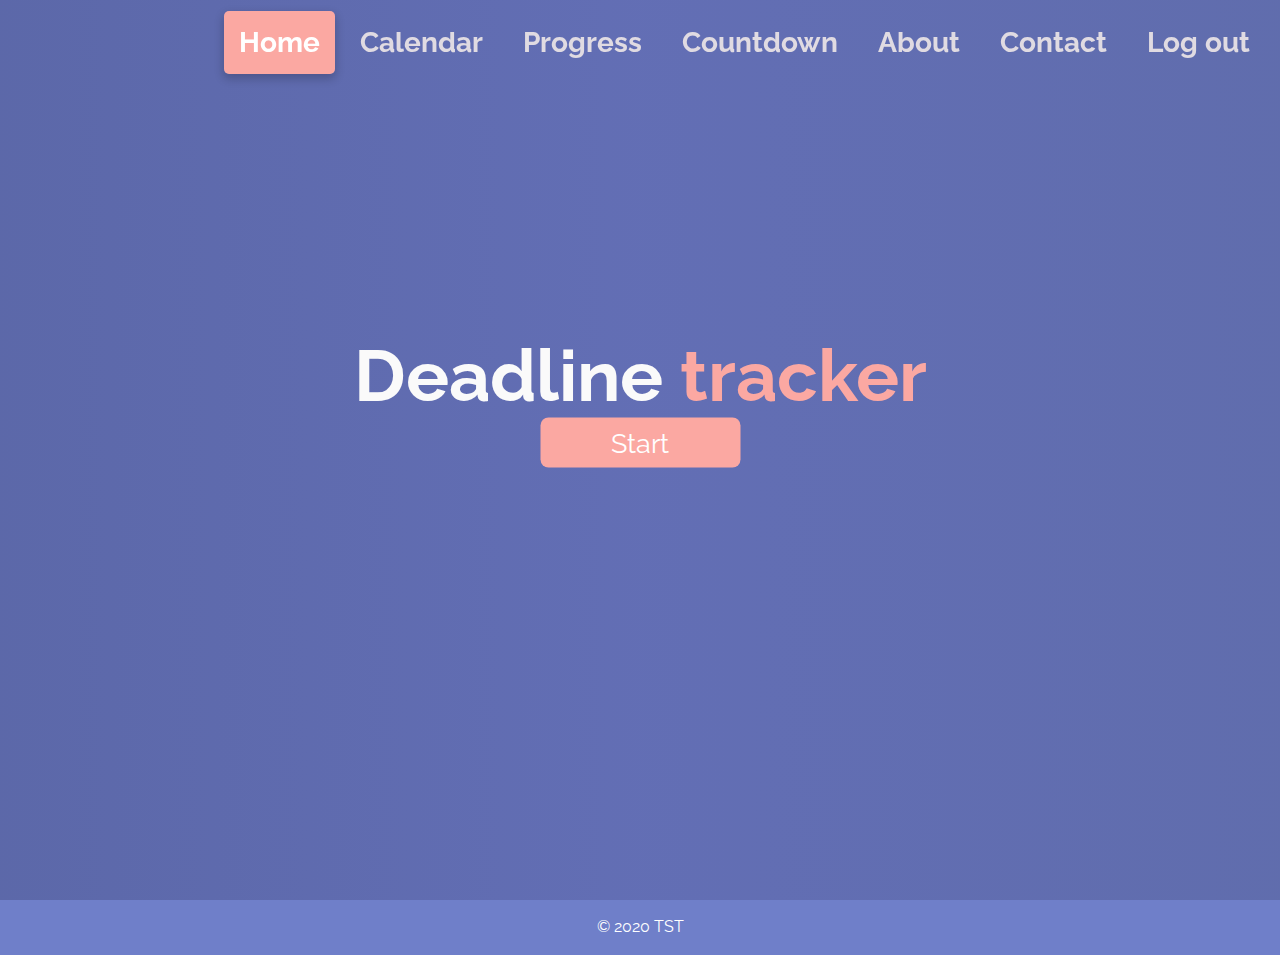
<file: index.html>
<!DOCTYPE html>
<html lang="en">

<head>
	<meta charset="UTF-8">
	<title>Deadline tracker</title>

	<script src="js/auth.js"></script>

	<link rel="shortcut icon" type="image/png" href="img/favicon.png" />
	<link rel="stylesheet" href="css/main.css">
	<link rel="stylesheet" href="css/index.css">
	<link rel="stylesheet" href="css/common.css">
</head>

<body link="white" vlink="white" alink="white">

	<body>
		<!-- Landing section -->
		<section class="landing">
			<header>
				<div class="title"></div>
				<ul>
					<li><a class="active" href="#">Home</a></li>
					<li><a href="calendar.html">Calendar</a></li>
					<li><a href="progress.html">Progress</a></li>
					<li><a href="countdown.html">Countdown</a></li>
					<li><a href="about.html">About</a></li>
					<li><a href="contact.html">Contact</a></li>
					<li><a onclick="logout();">Log out</a></li>
				</ul>
			</header>
			<div class="landing-main">
				<h1>Deadline <span class="flicker" style="color: #fba8a2;">tracker</span></h1>
				<div class="buttons">
					<button><a href="calendar.html">Start</a></button>
				</div>
			</div>
		</section>


		<footer>
			<p>&#169; 2020 <a>TST</a></p>
		</footer>
	</body>

</html>
</file>
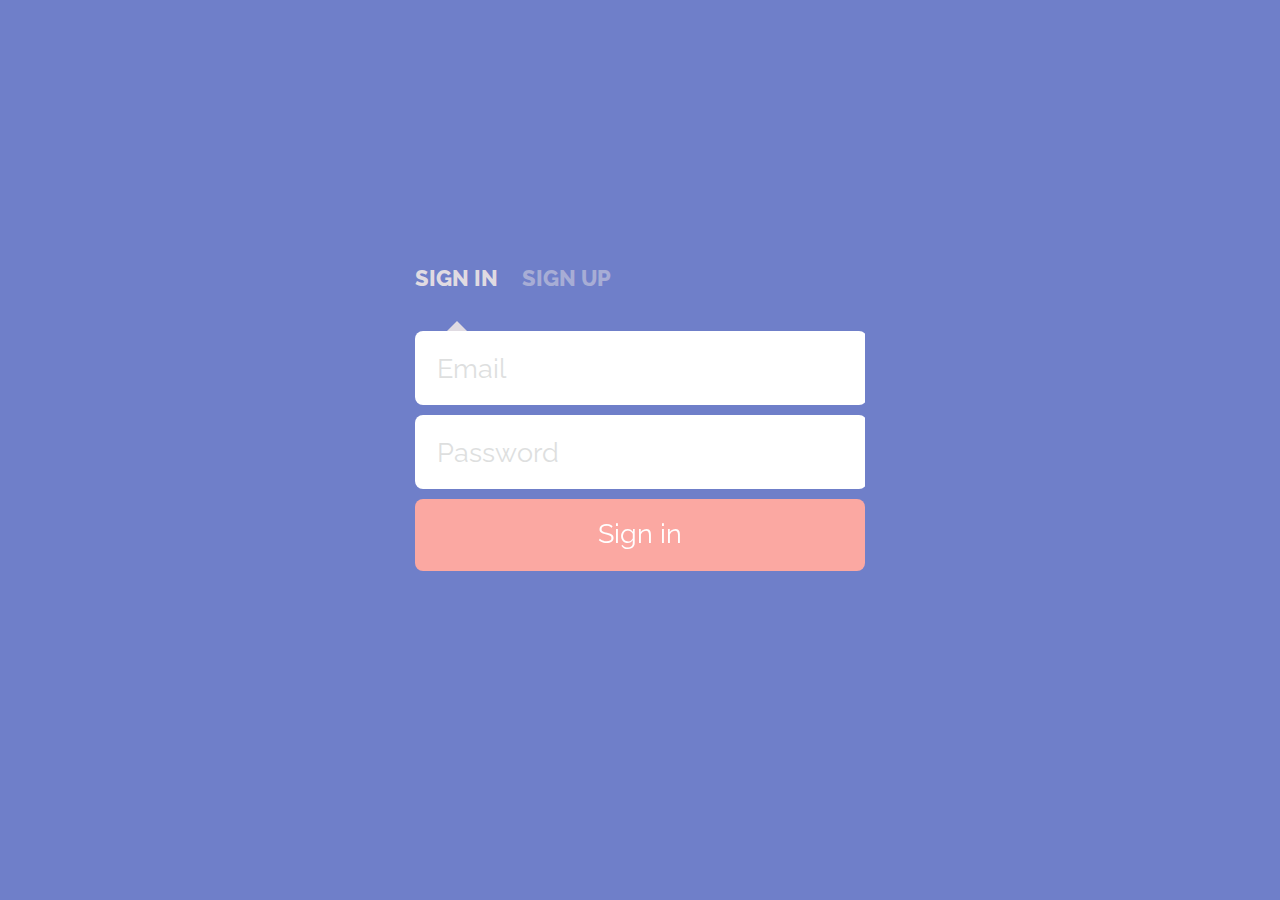
<file: about.html>
<!DOCTYPE html>
<html lang="en">

<head>
	<meta charset="UTF-8">
	<title>Deadline tracker</title>

	<script src="js/auth.js"></script>
	<script>checkAuth();</script>

	<link rel="shortcut icon" type="image/png" href="img/favicon.png" />
	<link rel="stylesheet" href="css/main.css">
	<link rel="stylesheet" href="css/index.css">
	<link rel="stylesheet" href="css/common.css">
</head>

<body link="white" vlink="white" alink="white">

	<body>
		<!-- Landing section -->
		<section class="landing">
			<header>
				<div class="title"></div>
				<ul>
					<li><a href="index.html">Home</a></li>
					<li><a href="calendar.html">Calendar</a></li>
					<li><a href="progress.html">Progress</a></li>
					<li><a href="countdown.html">Countdown</a></li>
					<li><a class="active" href="#">About</a></li>
					<li><a href="contact.html">Contact</a></li>
					<li><a onclick="logout();">Log out</a></li>
				</ul>
			</header>

			<section class="about">
				<br>
				<br>
				<br>
				<br>
				<br>
				<div class="card">
					<p>
						Отслеживание учебных проектов и дедлайнов к ним бывает правда сложно. Всегда хотелось хранить
						всю информацию по предстаящим работам в одном месте. А еще лучше, чтобы дедлайны сами
						проставлялись.
						<br>
						<br>
						И вот оно - приложение, которое поможет стать крутым и успевающим студентом, не пропускать
						дедлайнов
						и сдавать все в срок.
						<br>
						<br>
						Наш Email: tst.labtracker@gmail.com
					</p>

				</div>
				<br>
				<br>
				<img src="img/Humaaans.png" alt="Italian Trulli">
			</section>
		</section>

		<footer>
			<p>&#169; 2021 <a>TST</a></p>
		</footer>
	</body>

</html>
</file>
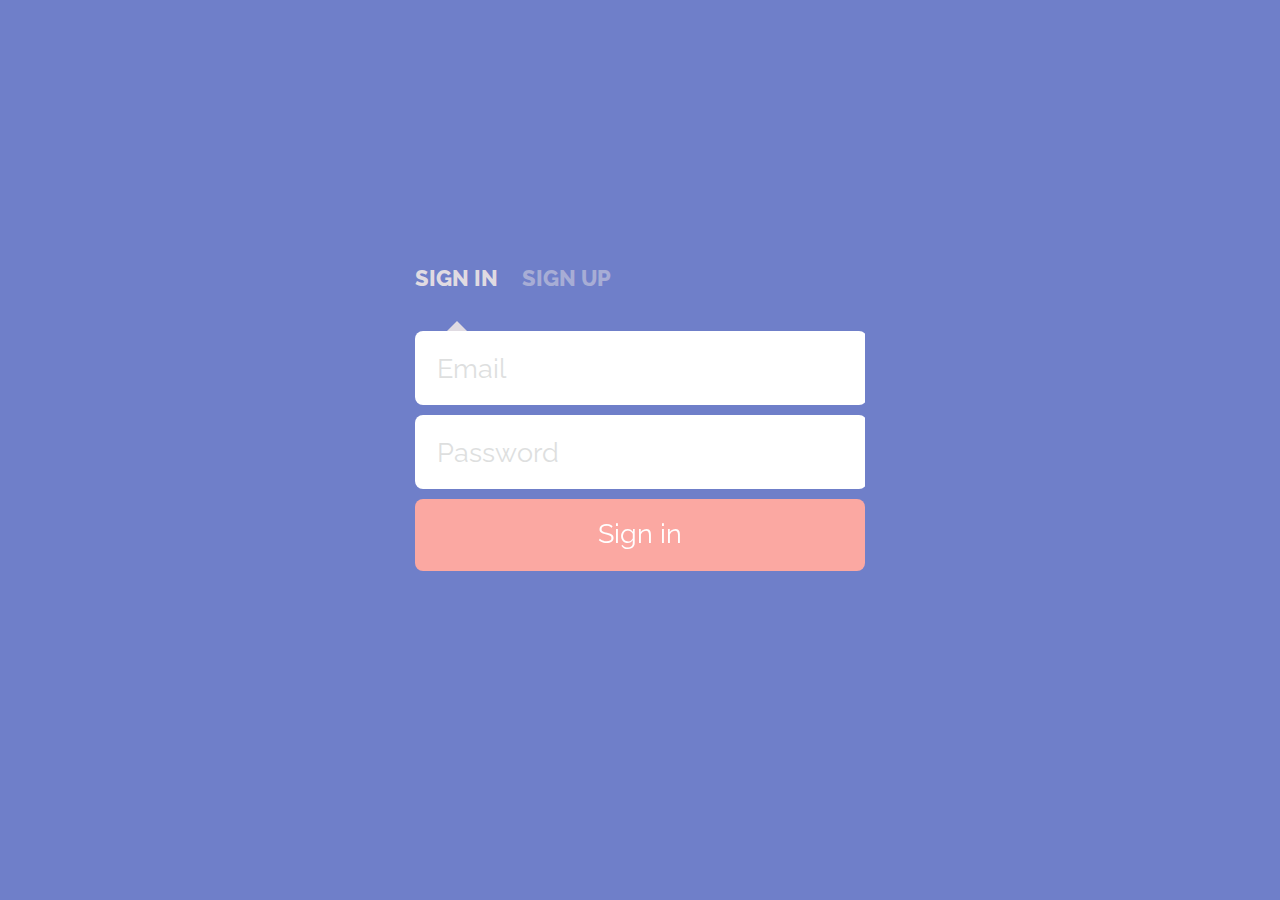
<file: auth.html>
<!DOCTYPE html>
<html>

<head>
  <meta charset="UTF-8">
  <title>Deadline tracker</title>
  <link rel="shortcut icon" type="image/png" href="img/favicon.png" />
  <link rel="stylesheet" href="css/style_auth.css">
  <link rel="stylesheet" href="css/loader.css">
  <link rel="stylesheet" href="css/dots-anumation.css" />

  <script src="js/auth.js"></script>
  <script src="js/crypto-js.min.js"></script>
</head>

<script>
  window.onload = generateGroupOptions('groups');
</script>

<body>

  <body>
    <!-- <form> -->
    <div class="auth-form">
      <input checked="" id="signin" type="radio">
      <label for="signin">Sign in</label>
      <input id="signup" type="radio">
      <label for="signup">Sign up</label>
      <div id="wrapper">
        <div id="arrow"></div>
        <input id="email" placeholder="Email" type="text">
        <input id="pass" placeholder="Password" type="password">
        <input id="repass" placeholder="Repeat password" type="password">
        <input id="group" list="groups" placeholder="Group" type="text">
        <datalist id="groups">
        </datalist>
      </div>
      <button type="submit" onclick="doAuth(
        document.getElementById('email').value,
        document.getElementById('pass').value,
        document.getElementById('repass').value,
        document.getElementById('group').value
      );">

        <span>
          Reset password
          <br>
          Sign in
          <br>
          Sign up
        </span>
      </button>
      <center>
        <div id="spinning-loader" class="dot-pulse" style="display: none"></div>
      </center>
    </div>
    </div>
  </body>
</body>

</html>
</file>
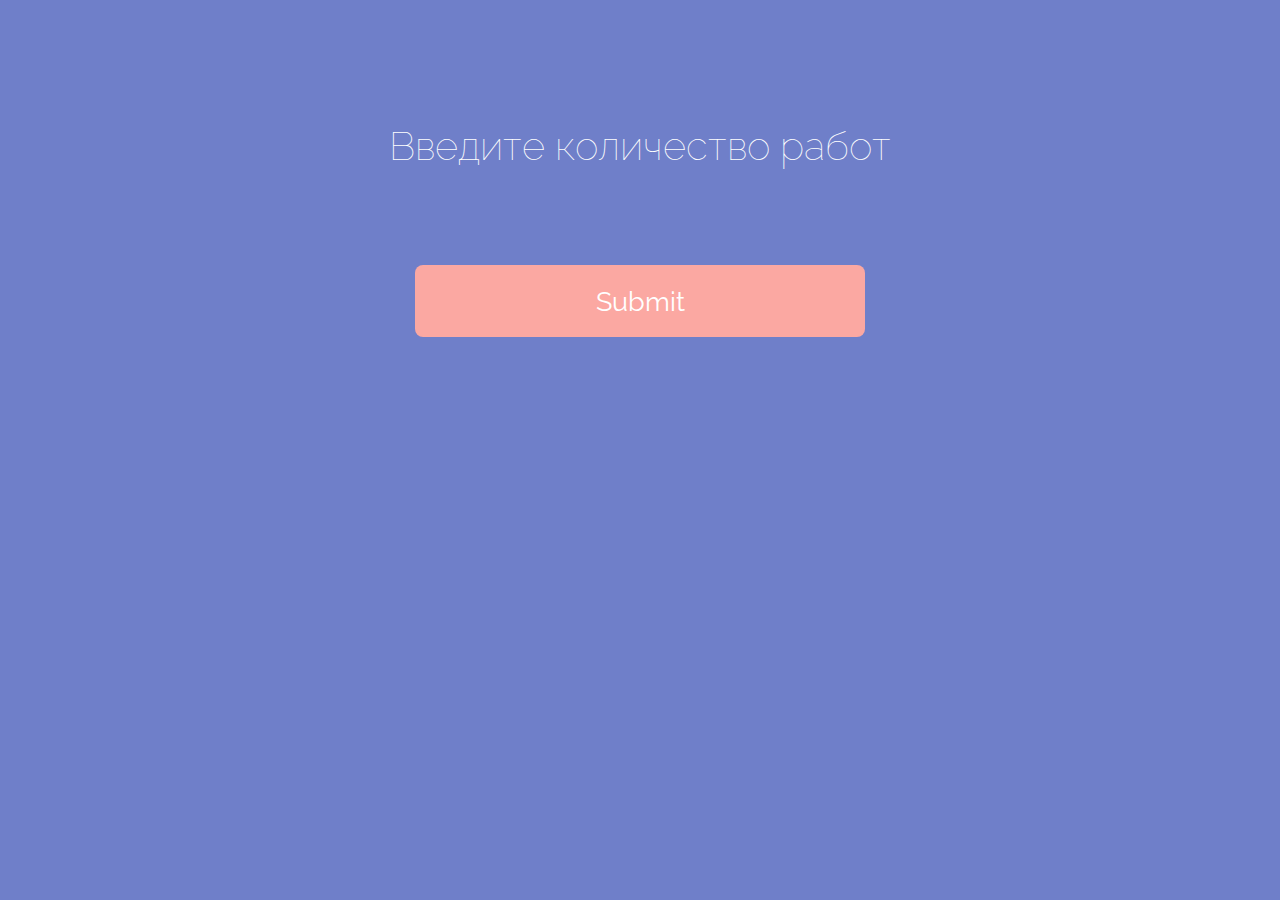
<file: buffer.html>
<!DOCTYPE html>
<html>

<head>
  <meta charset="UTF-8">
  <title>Deadline tracker</title>
  <link rel="shortcut icon" type="image/png" href="img/favicon.png" />
  <link rel="stylesheet" href="css/style_auth.css">
  <link rel="stylesheet" href="css/dots-anumation.css">
  <script src="js/buffer.js"></script>
</head>

<body>

  <body>
    <br>
    <br>
    <br>
    <br>
    <br>
    <h1>Введите количество работ</h1>

    <div id="form" class="auth-form">
      <script>
        createSubjectsList();
      </script>

      <button type="submit" onclick="submitSelection();">Submit</button>

      <center>
        <div id="spinning-loader" class="dot-pulse" style="display: none"></div>
      </center>

      <div style="height: 5%;"></div>
    </div>
  </body>
</body>

</html>
</file>
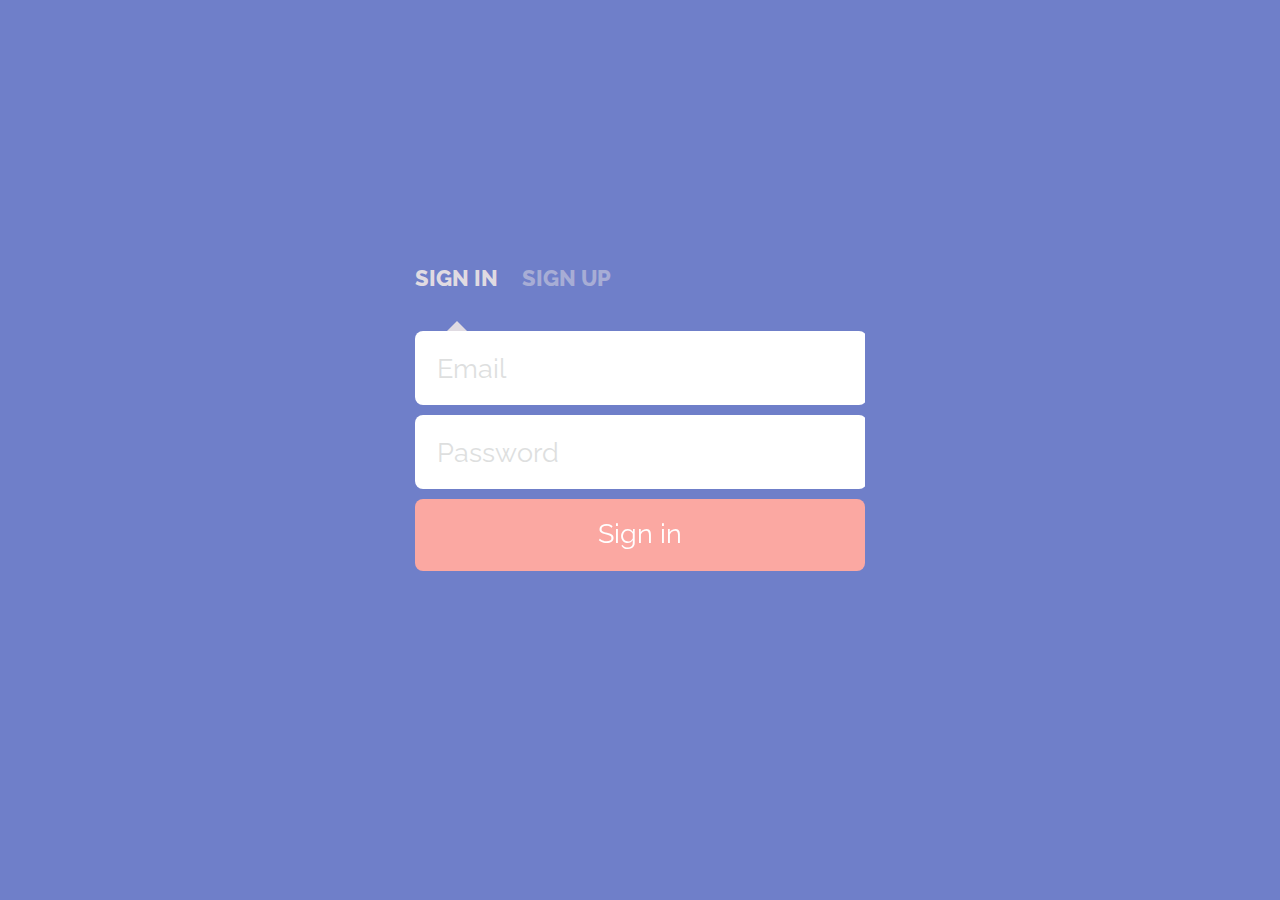
<file: calendar.html>
<!DOCTYPE html>
<html lang="en">

<head>
	<script src="js/auth.js"></script>
	<script>checkAuth();</script>
	<script src="https://cdn.jsdelivr.net/npm/jquery@3.4.1/dist/jquery.min.js"></script>

	<meta charset="UTF-8">
	<title>Deadline tracker</title>

	<link rel="shortcut icon" type="image/png" href="img/favicon.png" />
	<link rel="stylesheet" href="css/main.css">
	<link rel="stylesheet" href="css/index.css">
	<link rel="stylesheet" type="text/css" href="css/evo-calendar.css" />
	<link rel="stylesheet" href="css/common.css">
</head>

<body link="white" vlink="white" alink="white">

	<body>
		<!-- Landing section -->
		<section class="landing">
			<header>
				<div class="title"></div>
				<ul>
					<li><a href="index.html">Home</a></li>
					<li><a class="active" href="#">Calendar</a></li>
					<li><a href="progress.html">Progress</a></li>
					<li><a href="countdown.html">Countdown</a></li>
					<li><a href="about.html">About</a></li>
					<li><a href="contact.html">Contact</a></li>
					<li><a onclick="logout();">Log out</a></li>
				</ul>
			</header>

			<br>
			<br>
			<br>
			<br>
			<br>
			<br>
			<br>
			<br>

			<div id="calendar"></div>

			<!-- JavaScript -->

			<script src="https://ajax.googleapis.com/ajax/libs/jquery/3.4.1/jquery.min.js"></script>
			<script src="js/evo-calendar.js"></script>

			<script>
				$(document).ready(function () {

					$('#calendar').evoCalendar({
						'eventDisplayDefault': true,
						'firstDayOfWeek': 1,
						'todayHighlight': true
					})

					var xhr = new XMLHttpRequest();
					xhr.open("GET", SERVER_URL + '/calendar/all', true);
					xhr.setRequestHeader('Content-Type', 'application/json');
					xhr.setRequestHeader('accessToken', localStorage.getItem('accessToken'));
					xhr.send();
					xhr.onload = function () {
						var allCalendarEntries = JSON.parse(this.responseText);
						console.log(allCalendarEntries);
						$('#calendar').evoCalendar('addCalendarEvent', allCalendarEntries);
					};
				})
			</script>
		</section>
		<footer>
			<p>&#169; 2021 <a>TST</a></p>
		</footer>
	</body>

</html>
</file>
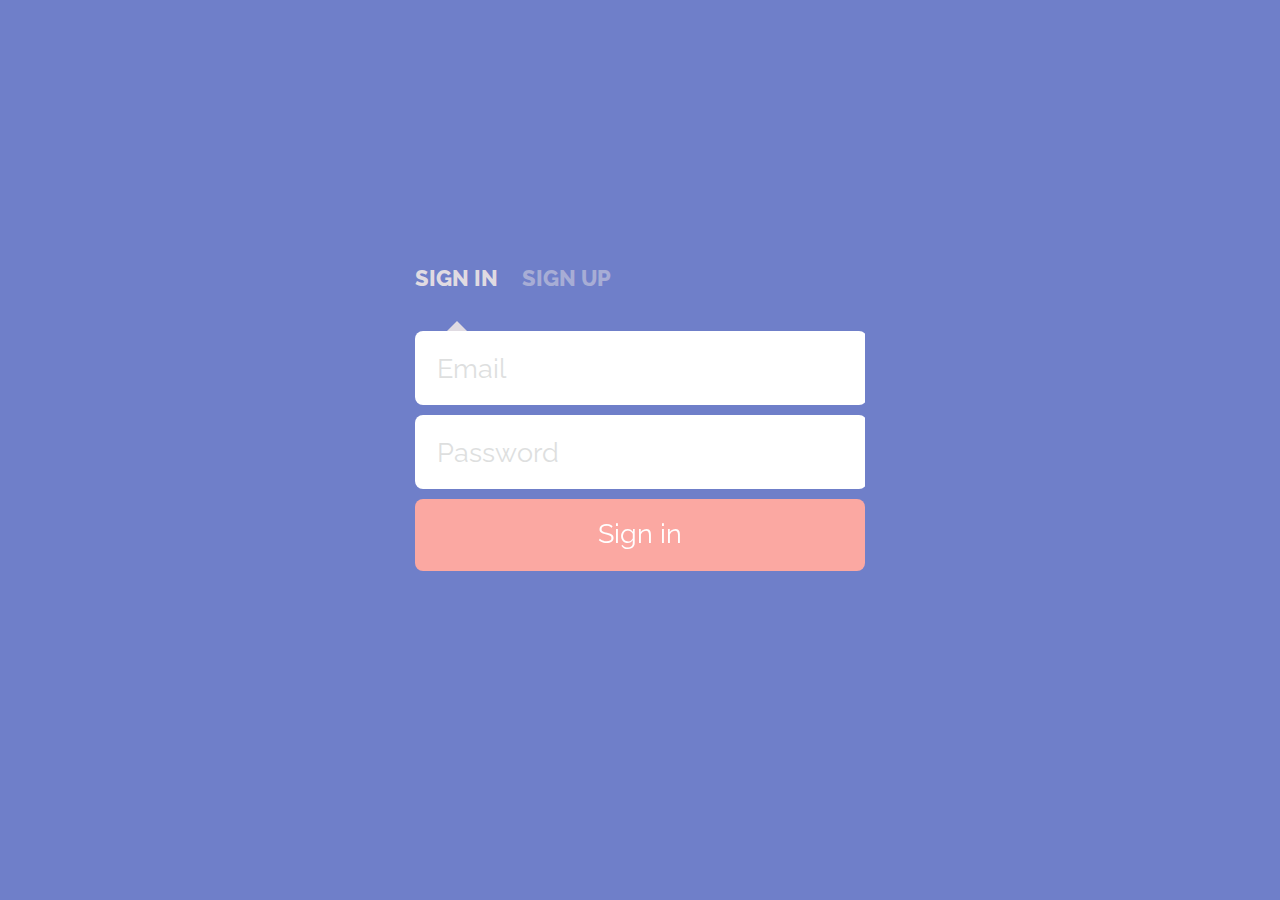
<file: contact.html>
<!DOCTYPE html>
<html lang="en">

<head>
    <meta charset="UTF-8">
    <title>Deadline tracker</title>

    <script src="js/auth.js"></script>
    <script>checkAuth();</script>

    <link rel="shortcut icon" type="image/png" href="img/favicon.png" />
    <link rel="stylesheet" href="css/main.css">
    <link rel="stylesheet" href="css/index.css">
    <link rel="stylesheet" href="css/contact.css">
    <link rel="stylesheet" href="css/common.css">
</head>

<body link="white" vlink="white" alink="white">

    <body>
        <header>
            <div class="title"></div>
            <ul>
                <li><a href="index.html">Home</a></li>
                <li><a href="calendar.html">Calendar</a></li>
                <li><a href="progress.html">Progress</a></li>
                <li><a href="countdown.html">Countdown</a></li>
                <li><a href="about.html">About</a></li>
                <li><a class="active" href="#">Contact</a></li>
                <li><a onclick="logout();">Log out</a></li>
            </ul>
        </header>

        <!-- Contact section -->
        <section style="padding-top: 100px; padding-bottom: 90px;" class="about">
            <div class="about-header">
                <h1>Contact</h1>
            </div>
            <div class="card">
                <form name="form" onsubmit="return FormValidation()">
                    <input name="name" type="text" class="feedback-input" placeholder="Name" />
                    <input name="email" type="text" class="feedback-input" placeholder="Email" />
                    <textarea name="message" class="feedback-input" placeholder="Message"></textarea>
                    <input type="submit" value="SUBMIT" />
                </form>
            </div>
        </section>
        <br>
        <br>
        <br>
        <br>
        <br>
        <br>
        <br>
        <br>
        <br>
        <br>
        <footer>
            <p>&#169; 2021 <a>TST</a></p>
        </footer>
    </body>

</html>
</file>
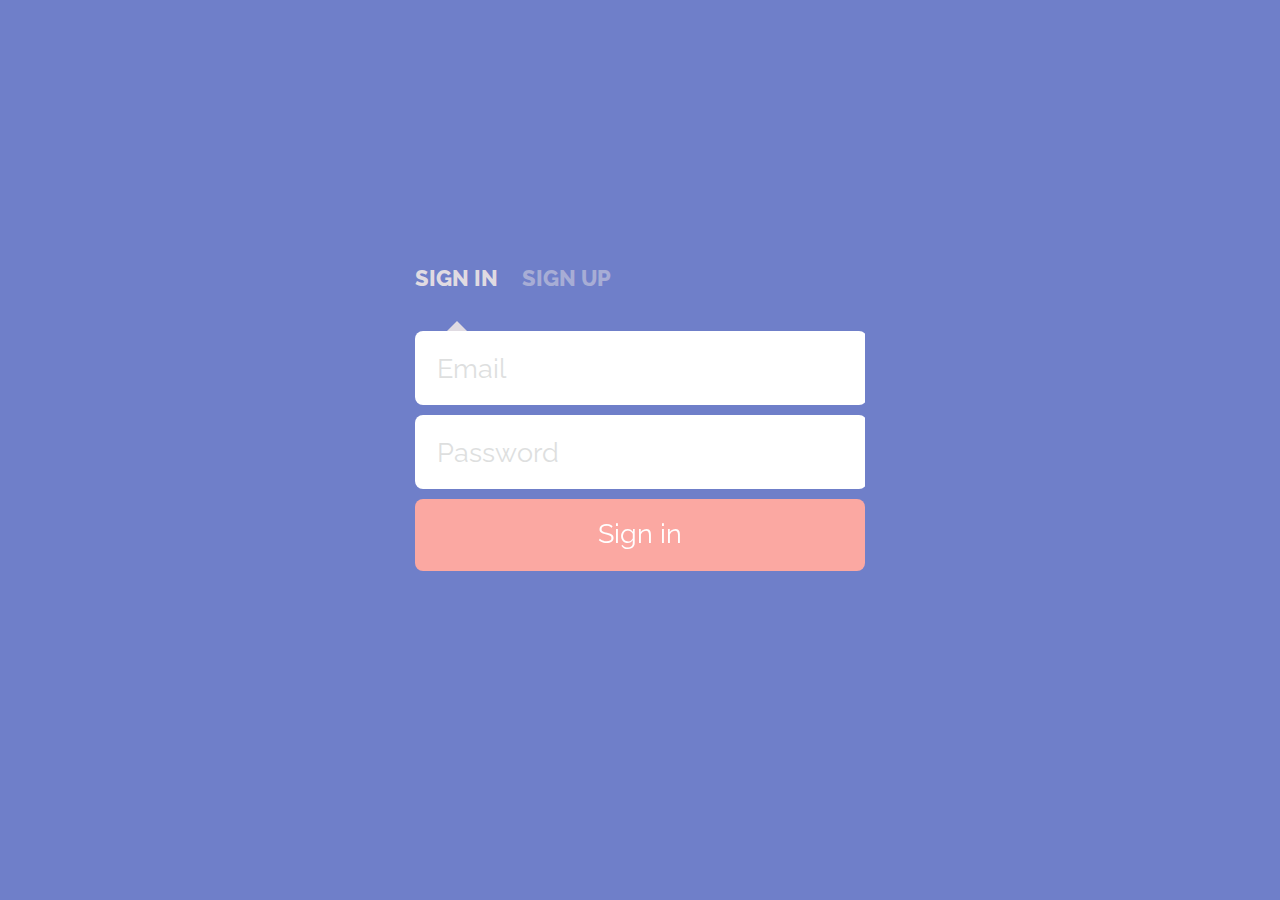
<file: countdown.html>
<!DOCTYPE html>
<html lang="en">

<head>
  <meta charset="UTF-8">
  <title>Deadline tracker</title>

  <script src="js/auth.js"></script>
  <script>checkAuth();</script>
  <script src="js/countdown.js"></script>

  <link rel="shortcut icon" type="image/png" href="img/favicon.png" />
  <link rel="stylesheet" href="css/main.css">
  <link rel="stylesheet" href="css/index.css">
  <link rel="stylesheet" href="css/countdown.css">
  <link rel="stylesheet" href="css/common.css">
</head>

<body link="white" vlink="white" alink="white">

  <body>
    <!-- Landing section -->
    <section class="landing">
      <header>
        <div class="title"></div>
        <ul>
          <li><a href="index.html">Home</a></li>
          <li><a href="calendar.html">Calendar</a></li>
          <li><a href="progress.html">Progress</a></li>
          <li><a class="active" href="#">Countdown</a></li>
          <li><a href="about.html">About</a></li>
          <li><a href="contact.html">Contact</a></li>
          <li><a onclick="logout();">Log out</a></li>
        </ul>
      </header>
      <div>
        <br>
        <br>
        <br>
        <br>
        <br>
        <br>
        <br>
        <br>
        <br>
        <br>
        <br>
        <br>
        <br>
        <h1 class="countdown-title">До конца семестра</h1>
        <div id="countdown" class="countdown">
          <div class="countdown-number">
            <span class="days countdown-time"></span>
            <span class="countdown-text">Days</span>
          </div>
          <div class="countdown-number">
            <span class="hours countdown-time"></span>
            <span class="countdown-text">Hours</span>
          </div>
          <div class="countdown-number">
            <span class="minutes countdown-time"></span>
            <span class="countdown-text">Minutes</span>
          </div>
          <div class="countdown-number">
            <span class="seconds countdown-time"></span>
            <span class="countdown-text">Seconds</span>
          </div>
        </div>

        <script>
          setupCountdown('countdown');
        </script>
      </div>
    </section>

    <footer>
      <p>&#169; 2021 <a>TST</a></p>
    </footer>
  </body>

</html>
</file>
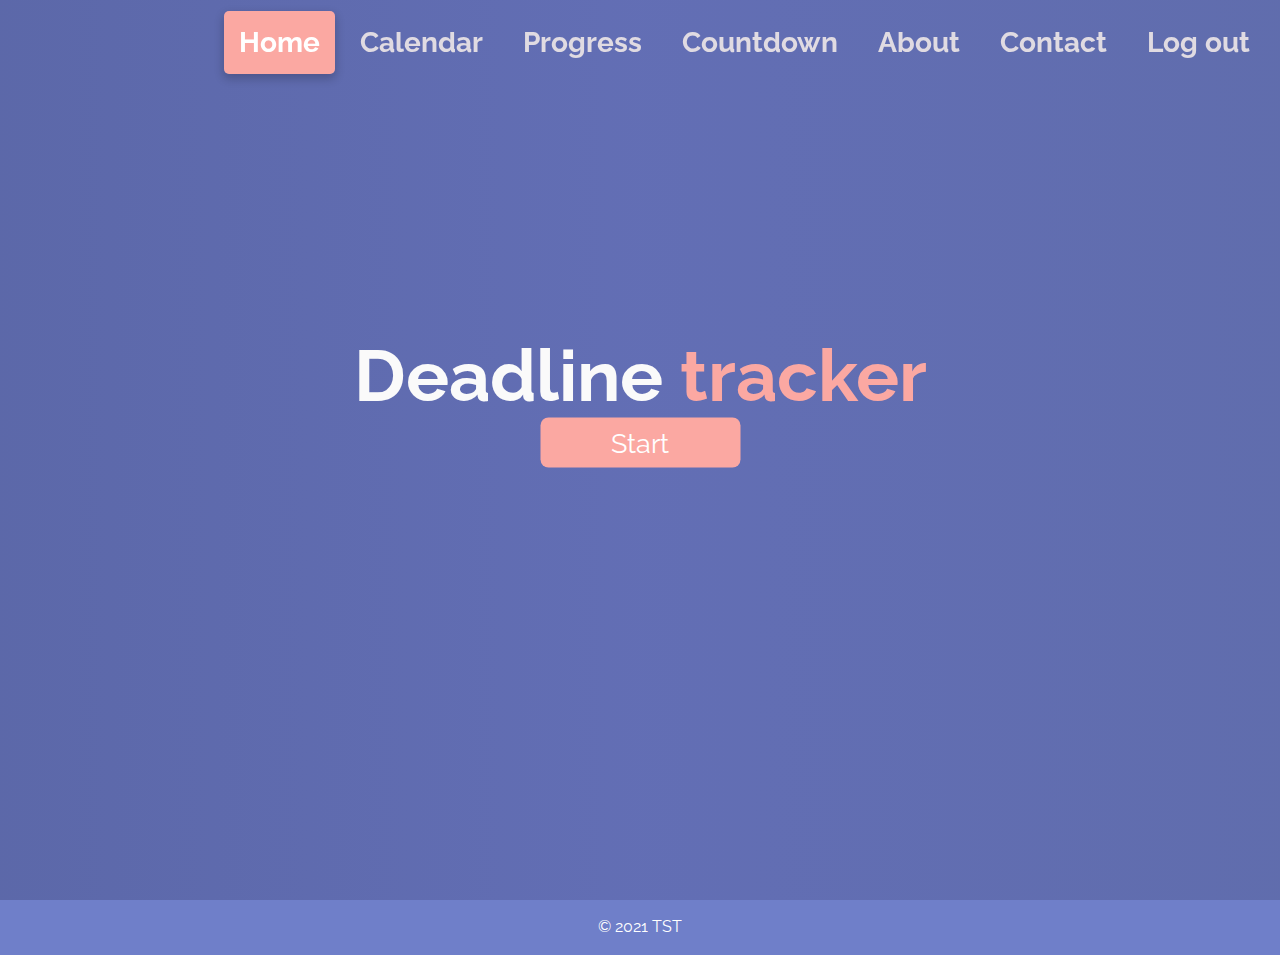
<file: not-index.html>
<!DOCTYPE html>
<html lang="en">

<head>
	<meta charset="UTF-8">
	<title>Deadline tracker</title>

	<link rel="shortcut icon" type="image/png" href="img/favicon.png" />
	<link rel="stylesheet" href="css/main.css">
	<link rel="stylesheet" href="css/index.css">

	<script src="js/auth.js"></script>
</head>

<body link="white" vlink="white" alink="white">

	<body>
		<!-- Landing section -->
		<section class="landing">
			<header>
				<div class="title"></div>
				<ul>
					<li><a class="active" href="#">Home</a></li>
					<li><a href="calendar.html">Calendar</a></li>
					<li><a href="progress.html">Progress</a></li>
					<li><a href="countdown.html">Countdown</a></li>
					<li><a href="about.html">About</a></li>
					<li><a href="contact.html">Contact</a></li>
					<li><a>Log out</a></li>
				</ul>
			</header>
			<div class="landing-main">
				<h1>Deadline <span class="flicker" style="color: #fba8a2;">tracker</span></h1>
				<div class="buttons">
					<button><a href="calendar.html">Start</a></button>
				</div>
			</div>
		</section>


		<footer>
			<p>&#169; 2021 <a>TST</a></p>
		</footer>
	</body>

</html>
</file>
<file: css/main.css>
@import url('https://fonts.googleapis.com/css?family=Montserrat&display=swap');
@import url('https://fonts.googleapis.com/css?family=Open+Sans&display=swap');
@import url(http://fonts.googleapis.com/css?family=Raleway:700,800);

* {
    font-family: 'Raleway', sans-serif;
    box-sizing: border-box;
}

body {
	overflow-x: hidden;
    margin: 0;
	padding: 0;
	/* background-color: #1a1a1a; */
	background: #6f7fc9;
}

/* Navigation bar */
header {
	display: flex;
	font-size: 32px;
	width: 100%;
	height: 80px;
	background-color: transparent;
	justify-content: space-between;
	align-items: center;
	position: fixed;
	z-index: 1;
}

header .title {
	justify-content: flex-start;
	color: #fafafa;
	padding-left: 150px;
}

header ul {
	padding-right: 10px;
}

header ul li {
	float: left;
	list-style-type: none;
	padding: 5px;
}

header ul li a {
	font-size: 28px;
	color: #e0dbe2;
	text-decoration: none;
	padding: 15px;
	font-weight: bold;
	text-align: center;
}

header ul li a:hover {
	background-color: #fba8a2;
	color: #fff;
	border-radius: 5px;
	box-shadow: 0px 4px 10px 1px rgba(0, 0, 0, 0.2);
}

header ul li .active {
	background-color: #fba8a2;
	color: #fff;
	border-radius: 5px;
	box-shadow: 0px 4px 10px 1px rgba(0, 0, 0, 0.2);
}
/* FOOTER STYLES
-----------------------------------------*/

 .page-wrap {
  min-height: 100%;
  margin-bottom: -55px; /* must be the same height as footer */
} 
.page-wrap:after {
  content: "";
  display: block;
}
footer, 
.page-wrap:after {
  height: 55px; /* however tall you want the footer to be */
}
footer {
  font-family:'Montserrat', sans-serif;
  color: white;
  background: #6f7fc9;
  text-align: center;
  padding: 1px;
  text-transform: uppercase;
}
</file>
<file: css/index.css>
/* Landing section */
.landing {
	/*display: flex;*/
	position: relative;
	width: 100%;
	height: 100vh;
}

.landing:before {
	content: '';
	position: absolute;
	top: 0;
	right: 0;
	bottom: 0;
	left: 0;
	background: linear-gradient(to right, #0f0c29, #302b63, #24243e);
	opacity: .20;
}

.landing-main {
	display: inline-flex;
	flex-direction: column;
	position: absolute;
	left: 50%;
	top: 45%;
	transform: translate(-50%,-50%);
}

.landing-main h1 {
	font-size: 72px;
	color: #fafafa;
	margin: 0;
    text-align: center;

}

.flicker {
    -webkit-animation-name: flicker;
    -webkit-animation-timing-function: linear;
    -webkit-animation-iteration-count: infinite;
    -webkit-animation-duration: 2.5s; 
    -webkit-transform-style: preserve-3d;
}

@-webkit-keyframes flicker {
    0%  { opacity: 1; }
    20% { opacity: 0; }
    35% { opacity: 1; }
    45% { opacity: .5; }
    70%, 90% { opacity: 1; }
    100% { opacity: 1;}
}

.landing-main span {
	/*display: flex;*/
    align-self: flex-end;
    color: #fafafa;
    font-weight: bold;
}

.landing-main .buttons {
	align-self: center;
}

.landing-main .buttons button {
	background:#fba8a2;
	border: none;
	border-radius: 8px;
	color: #fff;
	cursor: pointer;
	font-family: 'Raleway', sans-serif;
	font-size: 27px;
	width: 200px;
	height: 50px;
	margin-bottom: 10px;
	overflow: hidden;
	transition: all .3s cubic-bezier(.6,0,.4,1);
}

.landing-main .buttons button:hover {
	background: transparent;
}

.landing-main .buttons button a {
	text-decoration: none;
	color: inherit;
}

.background-image {
	display: flex;
	width: 100%;
	height: 100%;
	overflow: hidden;
	 position: absolute; 
	background-image: url("");
	/*animation: zoom 10s infinite;*/
	backface-visibility: visible;
	background-position: center;
  	background-size: cover;
	background-size: 240px;
	z-index: -1;
	background-color: #1a1a1a;
}



.parallax > use {
	animation: move-forever 25s cubic-bezier(.55,.5,.45,.5) infinite;
}

.parallax > use:nth-child(1) {
	animation-delay: -2s;
	animation-duration: 7s;
}

.parallax > use:nth-child(2) {
	animation-delay: -3s;
	animation-duration: 10s;
}

.parallax > use:nth-child(3) {
	animation-delay: -4s;
	animation-duration: 13s;
}
.parallax > use:nth-child(4) {
	animation-delay: -5s;
	animation-duration: 20s;
}

@keyframes move-forever {
	0% {
		transform: translate3d(-90px,0,0);
	}
	100% { 
		transform: translate3d(85px,0,0);
	}
}

/* About section */
.about {
	display: flex;
	justify-content: center;
	align-items: center;
	flex-direction: column;
	width: 100%;
	/* background: linear-gradient(to right, #667db6, #0082c8, #0082c8, #667db6); */
	background: inherit;
}

.card .about-header {
	display: flex;
	justify-content: center;
	align-items: center;
	margin: 0;
	width: 100%;
	height: 100px;
	margin-top: -50px;
}

.about .about-header h1 {
	display: flex;
	font-size: 48px;
	text-align: center;
	padding-top: 30px;
	color: #fafafa;
	margin: 0;
	padding: 0;
	margin-top: 30px;
}

.about .card  {
	display: flex;
	align-self: center;
	justify-content: space-between;
	flex-direction: column;
	align-items: center;
	padding: 20px;
	margin-top: 50px;
	width: 40%;
	min-height: 270px;
	font-weight: bold;
	color: #fff;
	background-color: #fba8a2;
	border-radius: 25px;
	box-shadow: 0px 14px 40px rgba(11, 11, 11, 0.2);

}

.about .card p {
	display: flex;
	font-size: 17px;
	font-family: 'Open Sans';
}

.about .card button {
	display: flex;
	align-self: flex-end;
	color: #fafafa;
	font-size: 21px;
	width: 150px;
	height: 50px;
	background-color: #E02CC9;
	border: none;
	border-radius: 50px;
	outline: none;
	box-shadow: 0px 14px 40px rgba(11, 11, 11, 0.4);
	margin-right: -50px;
	margin-bottom: 45px;
	margin-top: 10px;
}



.about .card-expanded {
	display: flex;
	align-self: center;
	justify-content: space-between;
	flex-direction: column;
	align-items: center;
	padding: 20px;
	margin-top: 50px;
	width: 70%;
	min-height: 450px;
	background-color: #fafafa;
	border-radius: 25px;
	box-shadow: 0px 14px 40px rgba(11, 11, 11, 0.2);

}


/* Slider section */
.slider {
	display: flex;
	flex-direction: column;
	width: 100%;
	height: 900px;
	padding-top: 50px;
	/* background: linear-gradient(to right, #667db6, #0082c8, #0082c8, #667db6); */
}




.slider iframe {
	align-self: center;
	padding: 20px;

}
</file>
<file: css/common.css>
li { cursor: pointer; }
</file>
<file: css/style_auth.css>
@import url(http://fonts.googleapis.com/css?family=Raleway:700,800);

html, body { margin: 0; }

:focus { outline: none; }
::-webkit-input-placeholder { color: #DEDFDF; }
::-moz-placeholder { color: #DEDFDF; }
:-moz-placeholder { color: #DEDFDF; }
::-ms-input-placeholder { color: #DEDFDF; }

body {
  background: #6f7fc9;
  color: #e0dbe2;
  font-family: 'Raleway', sans-serif;
  -webkit-font-smoothing: antialiased;
}

#wrapper, label, #arrow, button span { transition: all .5s cubic-bezier(.6,0,.4,1); }

#wrapper { overflow: hidden; }

#signin:checked ~ #wrapper { height: 178px; }
#signin:checked ~ #wrapper #arrow { left: 32px; }
#signin:checked ~ button span { transform: translate3d(0,-72px,0); }

#signup:checked ~ #wrapper { height: 346px; }
#signup:checked ~ #wrapper #arrow { left: 137px; }
#signup:checked ~ button span { transform: translate3d(0,-144px,0); }

.auth-form {
  width: 450px;
  height: 370px;
  margin: -185px -225px;
  position: absolute;
  left: 50%;
  top: 50%;
}

form {
  width: 450px;
  height: 370px;
  margin: -185px -225px;
  position: absolute;
  left: 50%;
  top: 50%;
}

h1 {
  color: white;
  font-weight: 100;
  font-size: 40px;
  text-align: center;
}

input[type=radio] { display: none; }

label {
  cursor: pointer;
  display: inline-block;
  font-size: 22px;
  font-weight: 800;
  opacity: .5;
  margin-bottom: 30px;

  text-transform: uppercase;
}
label:hover {
  transition: all .3s cubic-bezier(.6,0,.4,1);
  opacity: 1;
}
label.subject{  width: 250px; margin-left: 50px;}
label[for="signin"] { margin-right: 20px; }
label[for="reset"] { float: right; }
input[type=radio]:checked + label { opacity: 1; }

select[type=text]{
  background: #fff;
  color: #6A5D86;
  border: none;
  border-radius: 8px;
  font-size: 22px;
  font-family: 'Raleway', sans-serif;
  height: 42px;
  width: 100px;
  margin-bottom: 10px;
  opacity: 1;
  text-indent: 20px;
  transition: all .2s ease-in-out;
}

input[type=text],
input[type=password] {
  background: #fff;
  color: #6A5D86;
  border: none;
  border-radius: 8px;
  font-size: 27px;
  font-family: 'Raleway', sans-serif;
  height: 72px;
  width: 99.5%;
  margin-bottom: 10px;
  opacity: 1;
  text-indent: 20px;
  transition: all .2s ease-in-out;
}
button {
  background:#fba8a2;
  border: none;
  border-radius: 8px;
  color: #fff;
  cursor: pointer;
  font-family: 'Raleway', sans-serif;
  font-size: 27px;
  height: 72px;
  width: 100%;
  margin-bottom: 10px;
  overflow: hidden;
  transition: all .3s cubic-bezier(.6,0,.4,1);
}
button span {
  display: block;
  line-height: 72px;
  position: relative;
  top: -2px;
  transform: translate3d(0,0,0);
}
button:hover {
  background: #6f7fc9;
}

#arrow {
  height: 0;
  width: 0;
  border-bottom: 10px solid #e0dbe2;
  border-left: 10px solid transparent;
  border-right: 10px solid transparent;
  position: relative;
  left: 32px;
}


#hint {
  width: 100%;
  text-align: center;
  position: absolute;
  color:#e0dbe2;
  bottom: 20px;
}
</file>
<file: css/loader.css>
.loader {
  border: 16px solid #f3f3f3;
  border-radius: 50%;
  border-top: 16px solid #3498db;
  width: 50px;
  height: 50px;
  margin: 0 auto;
  margin-top: 5%;
  -webkit-animation: spin 2s linear infinite; /* Safari */
  animation: spin 2s linear infinite;
}

/* Safari */
@-webkit-keyframes spin {
  0% { -webkit-transform: rotate(0deg); }
  100% { -webkit-transform: rotate(360deg); }
}

@keyframes spin {
  0% { transform: rotate(0deg); }
  100% { transform: rotate(360deg); }
}
</file>
<file: css/dots-anumation.css>
@charset "UTF-8";
/**
 *
 * three-dots.css v0.1.0
 *
 * https://nzbin.github.io/three-dots/
 *
 * Copyright (c) 2018 nzbin
 *
 * Released under the MIT license
 *
 */
/**
 * ==============================================
 * Dot Elastic
 * ==============================================
 */
.dot-elastic {
  position: relative;
  width: 10px;
  height: 10px;
  border-radius: 5px;
  background-color: #9880ff;
  color: #9880ff;
  animation: dotElastic 1s infinite linear;
}

.dot-elastic::before, .dot-elastic::after {
  content: '';
  display: inline-block;
  position: absolute;
  top: 0;
}

.dot-elastic::before {
  left: -15px;
  width: 10px;
  height: 10px;
  border-radius: 5px;
  background-color: #9880ff;
  color: #9880ff;
  animation: dotElasticBefore 1s infinite linear;
}

.dot-elastic::after {
  left: 15px;
  width: 10px;
  height: 10px;
  border-radius: 5px;
  background-color: #9880ff;
  color: #9880ff;
  animation: dotElasticAfter 1s infinite linear;
}

@keyframes dotElasticBefore {
  0% {
    transform: scale(1, 1);
  }
  25% {
    transform: scale(1, 1.5);
  }
  50% {
    transform: scale(1, 0.67);
  }
  75% {
    transform: scale(1, 1);
  }
  100% {
    transform: scale(1, 1);
  }
}

@keyframes dotElastic {
  0% {
    transform: scale(1, 1);
  }
  25% {
    transform: scale(1, 1);
  }
  50% {
    transform: scale(1, 1.5);
  }
  75% {
    transform: scale(1, 1);
  }
  100% {
    transform: scale(1, 1);
  }
}

@keyframes dotElasticAfter {
  0% {
    transform: scale(1, 1);
  }
  25% {
    transform: scale(1, 1);
  }
  50% {
    transform: scale(1, 0.67);
  }
  75% {
    transform: scale(1, 1.5);
  }
  100% {
    transform: scale(1, 1);
  }
}

/**
 * ==============================================
 * Dot Pulse
 * ==============================================
 */
.dot-pulse {
  position: relative;
  left: -9999px;
  width: 10px;
  height: 10px;
  border-radius: 5px;
  background-color: #fba8a2;
  color: #fba8a2;
  box-shadow: 9999px 0 0 -5px #fba8a2;
  animation: dotPulse 1.5s infinite linear;
  animation-delay: .25s;
}

.dot-pulse::before, .dot-pulse::after {
  content: '';
  display: inline-block;
  position: absolute;
  top: 0;
  width: 10px;
  height: 10px;
  border-radius: 5px;
  background-color: #fba8a2;
  color: #fba8a2;
}

.dot-pulse::before {
  box-shadow: 9984px 0 0 -5px #fba8a2;
  animation: dotPulseBefore 1.5s infinite linear;
  animation-delay: 0s;
}

.dot-pulse::after {
  box-shadow: 10014px 0 0 -5px #fba8a2;
  animation: dotPulseAfter 1.5s infinite linear;
  animation-delay: .5s;
}

@keyframes dotPulseBefore {
  0% {
    box-shadow: 9984px 0 0 -5px #fba8a2;
  }
  30% {
    box-shadow: 9984px 0 0 2px #fba8a2;
  }
  60%,
  100% {
    box-shadow: 9984px 0 0 -5px #fba8a2;
  }
}

@keyframes dotPulse {
  0% {
    box-shadow: 9999px 0 0 -5px #fba8a2;
  }
  30% {
    box-shadow: 9999px 0 0 2px #fba8a2;
  }
  60%,
  100% {
    box-shadow: 9999px 0 0 -5px #fba8a2;
  }
}

@keyframes dotPulseAfter {
  0% {
    box-shadow: 10014px 0 0 -5px #fba8a2;
  }
  30% {
    box-shadow: 10014px 0 0 2px #fba8a2;
  }
  60%,
  100% {
    box-shadow: 10014px 0 0 -5px #fba8a2;
  }
}

/**
 * ==============================================
 * Dot Flashing
 * ==============================================
 */
.dot-flashing {
  position: relative;
  width: 10px;
  height: 10px;
  border-radius: 5px;
  background-color: #9880ff;
  color: #9880ff;
  animation: dotFlashing 1s infinite linear alternate;
  animation-delay: .5s;
}

.dot-flashing::before, .dot-flashing::after {
  content: '';
  display: inline-block;
  position: absolute;
  top: 0;
}

.dot-flashing::before {
  left: -15px;
  width: 10px;
  height: 10px;
  border-radius: 5px;
  background-color: #9880ff;
  color: #9880ff;
  animation: dotFlashing 1s infinite alternate;
  animation-delay: 0s;
}

.dot-flashing::after {
  left: 15px;
  width: 10px;
  height: 10px;
  border-radius: 5px;
  background-color: #9880ff;
  color: #9880ff;
  animation: dotFlashing 1s infinite alternate;
  animation-delay: 1s;
}

@keyframes dotFlashing {
  0% {
    background-color: #9880ff;
  }
  50%,
  100% {
    background-color: #ebe6ff;
  }
}

/**
 * ==============================================
 * Dot Collision
 * ==============================================
 */
.dot-collision {
  position: relative;
  width: 10px;
  height: 10px;
  border-radius: 5px;
  background-color: #9880ff;
  color: #9880ff;
}

.dot-collision::before, .dot-collision::after {
  content: '';
  display: inline-block;
  position: absolute;
  top: 0;
}

.dot-collision::before {
  left: -10px;
  width: 10px;
  height: 10px;
  border-radius: 5px;
  background-color: #9880ff;
  color: #9880ff;
  animation: dotCollisionBefore 2s infinite ease-in;
}

.dot-collision::after {
  left: 10px;
  width: 10px;
  height: 10px;
  border-radius: 5px;
  background-color: #9880ff;
  color: #9880ff;
  animation: dotCollisionAfter 2s infinite ease-in;
  animation-delay: 1s;
}

@keyframes dotCollisionBefore {
  0%,
  50%,
  75%,
  100% {
    transform: translateX(0);
  }
  25% {
    transform: translateX(-15px);
  }
}

@keyframes dotCollisionAfter {
  0%,
  50%,
  75%,
  100% {
    transform: translateX(0);
  }
  25% {
    transform: translateX(15px);
  }
}

/**
 * ==============================================
 * Dot Revolution
 * ==============================================
 */
.dot-revolution {
  position: relative;
  width: 10px;
  height: 10px;
  border-radius: 5px;
  background-color: #9880ff;
  color: #9880ff;
}

.dot-revolution::before, .dot-revolution::after {
  content: '';
  display: inline-block;
  position: absolute;
}

.dot-revolution::before {
  left: 0;
  top: -15px;
  width: 10px;
  height: 10px;
  border-radius: 5px;
  background-color: #9880ff;
  color: #9880ff;
  transform-origin: 5px 20px;
  animation: dotRevolution 1.4s linear infinite;
}

.dot-revolution::after {
  left: 0;
  top: -30px;
  width: 10px;
  height: 10px;
  border-radius: 5px;
  background-color: #9880ff;
  color: #9880ff;
  transform-origin: 5px 35px;
  animation: dotRevolution 1s linear infinite;
}

@keyframes dotRevolution {
  0% {
    transform: rotateZ(0deg) translate3d(0, 0, 0);
  }
  100% {
    transform: rotateZ(360deg) translate3d(0, 0, 0);
  }
}

/**
 * ==============================================
 * Dot Carousel
 * ==============================================
 */
.dot-carousel {
  position: relative;
  left: -9999px;
  width: 10px;
  height: 10px;
  border-radius: 5px;
  background-color: #9880ff;
  color: #9880ff;
  box-shadow: 9984px 0 0 0 #9880ff, 9999px 0 0 0 #9880ff, 10014px 0 0 0 #9880ff;
  animation: dotCarousel 1.5s infinite linear;
}

@keyframes dotCarousel {
  0% {
    box-shadow: 9984px 0 0 -1px #9880ff, 9999px 0 0 1px #9880ff, 10014px 0 0 -1px #9880ff;
  }
  50% {
    box-shadow: 10014px 0 0 -1px #9880ff, 9984px 0 0 -1px #9880ff, 9999px 0 0 1px #9880ff;
  }
  100% {
    box-shadow: 9999px 0 0 1px #9880ff, 10014px 0 0 -1px #9880ff, 9984px 0 0 -1px #9880ff;
  }
}

/**
 * ==============================================
 * Dot Typing
 * ==============================================
 */
.dot-typing {
  position: relative;
  left: -9999px;
  width: 10px;
  height: 10px;
  border-radius: 5px;
  background-color: #9880ff;
  color: #9880ff;
  box-shadow: 9984px 0 0 0 #9880ff, 9999px 0 0 0 #9880ff, 10014px 0 0 0 #9880ff;
  animation: dotTyping 1.5s infinite linear;
}

@keyframes dotTyping {
  0% {
    box-shadow: 9984px 0 0 0 #9880ff, 9999px 0 0 0 #9880ff, 10014px 0 0 0 #9880ff;
  }
  16.667% {
    box-shadow: 9984px -10px 0 0 #9880ff, 9999px 0 0 0 #9880ff, 10014px 0 0 0 #9880ff;
  }
  33.333% {
    box-shadow: 9984px 0 0 0 #9880ff, 9999px 0 0 0 #9880ff, 10014px 0 0 0 #9880ff;
  }
  50% {
    box-shadow: 9984px 0 0 0 #9880ff, 9999px -10px 0 0 #9880ff, 10014px 0 0 0 #9880ff;
  }
  66.667% {
    box-shadow: 9984px 0 0 0 #9880ff, 9999px 0 0 0 #9880ff, 10014px 0 0 0 #9880ff;
  }
  83.333% {
    box-shadow: 9984px 0 0 0 #9880ff, 9999px 0 0 0 #9880ff, 10014px -10px 0 0 #9880ff;
  }
  100% {
    box-shadow: 9984px 0 0 0 #9880ff, 9999px 0 0 0 #9880ff, 10014px 0 0 0 #9880ff;
  }
}

/**
 * ==============================================
 * Dot Windmill
 * ==============================================
 */
.dot-windmill {
  position: relative;
  top: -10px;
  width: 10px;
  height: 10px;
  border-radius: 5px;
  background-color: #9880ff;
  color: #9880ff;
  transform-origin: 5px 15px;
  animation: dotWindmill 2s infinite linear;
}

.dot-windmill::before, .dot-windmill::after {
  content: '';
  display: inline-block;
  position: absolute;
}

.dot-windmill::before {
  left: -8.66px;
  top: 15px;
  width: 10px;
  height: 10px;
  border-radius: 5px;
  background-color: #9880ff;
  color: #9880ff;
}

.dot-windmill::after {
  left: 8.66px;
  top: 15px;
  width: 10px;
  height: 10px;
  border-radius: 5px;
  background-color: #9880ff;
  color: #9880ff;
}

@keyframes dotWindmill {
  0% {
    transform: rotateZ(0deg) translate3d(0, 0, 0);
  }
  100% {
    transform: rotateZ(720deg) translate3d(0, 0, 0);
  }
}

/**
 * ==============================================
 * Dot Bricks
 * ==============================================
 */
.dot-bricks {
  position: relative;
  top: 8px;
  left: -9999px;
  width: 10px;
  height: 10px;
  border-radius: 5px;
  background-color: #9880ff;
  color: #9880ff;
  box-shadow: 9991px -16px 0 0 #9880ff, 9991px 0 0 0 #9880ff, 10007px 0 0 0 #9880ff;
  animation: dotBricks 2s infinite ease;
}

@keyframes dotBricks {
  0% {
    box-shadow: 9991px -16px 0 0 #9880ff, 9991px 0 0 0 #9880ff, 10007px 0 0 0 #9880ff;
  }
  8.333% {
    box-shadow: 10007px -16px 0 0 #9880ff, 9991px 0 0 0 #9880ff, 10007px 0 0 0 #9880ff;
  }
  16.667% {
    box-shadow: 10007px -16px 0 0 #9880ff, 9991px -16px 0 0 #9880ff, 10007px 0 0 0 #9880ff;
  }
  25% {
    box-shadow: 10007px -16px 0 0 #9880ff, 9991px -16px 0 0 #9880ff, 9991px 0 0 0 #9880ff;
  }
  33.333% {
    box-shadow: 10007px 0 0 0 #9880ff, 9991px -16px 0 0 #9880ff, 9991px 0 0 0 #9880ff;
  }
  41.667% {
    box-shadow: 10007px 0 0 0 #9880ff, 10007px -16px 0 0 #9880ff, 9991px 0 0 0 #9880ff;
  }
  50% {
    box-shadow: 10007px 0 0 0 #9880ff, 10007px -16px 0 0 #9880ff, 9991px -16px 0 0 #9880ff;
  }
  58.333% {
    box-shadow: 9991px 0 0 0 #9880ff, 10007px -16px 0 0 #9880ff, 9991px -16px 0 0 #9880ff;
  }
  66.666% {
    box-shadow: 9991px 0 0 0 #9880ff, 10007px 0 0 0 #9880ff, 9991px -16px 0 0 #9880ff;
  }
  75% {
    box-shadow: 9991px 0 0 0 #9880ff, 10007px 0 0 0 #9880ff, 10007px -16px 0 0 #9880ff;
  }
  83.333% {
    box-shadow: 9991px -16px 0 0 #9880ff, 10007px 0 0 0 #9880ff, 10007px -16px 0 0 #9880ff;
  }
  91.667% {
    box-shadow: 9991px -16px 0 0 #9880ff, 9991px 0 0 0 #9880ff, 10007px -16px 0 0 #9880ff;
  }
  100% {
    box-shadow: 9991px -16px 0 0 #9880ff, 9991px 0 0 0 #9880ff, 10007px 0 0 0 #9880ff;
  }
}

/**
 * ==============================================
 * Dot Floating
 * ==============================================
 */
.dot-floating {
  position: relative;
  width: 10px;
  height: 10px;
  border-radius: 5px;
  background-color: #9880ff;
  color: #9880ff;
  animation: dotFloating 3s infinite cubic-bezier(0.15, 0.6, 0.9, 0.1);
}

.dot-floating::before, .dot-floating::after {
  content: '';
  display: inline-block;
  position: absolute;
  top: 0;
}

.dot-floating::before {
  left: -12px;
  width: 10px;
  height: 10px;
  border-radius: 5px;
  background-color: #9880ff;
  color: #9880ff;
  animation: dotFloatingBefore 3s infinite ease-in-out;
}

.dot-floating::after {
  left: -24px;
  width: 10px;
  height: 10px;
  border-radius: 5px;
  background-color: #9880ff;
  color: #9880ff;
  animation: dotFloatingAfter 3s infinite cubic-bezier(0.4, 0, 1, 1);
}

@keyframes dotFloating {
  0% {
    left: calc(-50% - 5px);
  }
  75% {
    left: calc(50% + 105px);
  }
  100% {
    left: calc(50% + 105px);
  }
}

@keyframes dotFloatingBefore {
  0% {
    left: -50px;
  }
  50% {
    left: -12px;
  }
  75% {
    left: -50px;
  }
  100% {
    left: -50px;
  }
}

@keyframes dotFloatingAfter {
  0% {
    left: -100px;
  }
  50% {
    left: -24px;
  }
  75% {
    left: -100px;
  }
  100% {
    left: -100px;
  }
}

/**
 * ==============================================
 * Dot Fire
 * ==============================================
 */
.dot-fire {
  position: relative;
  left: -9999px;
  width: 10px;
  height: 10px;
  border-radius: 5px;
  background-color: #9880ff;
  color: #9880ff;
  box-shadow: 9999px 22.5px 0 -5px #9880ff;
  animation: dotFire 1.5s infinite linear;
  animation-delay: -.85s;
}

.dot-fire::before, .dot-fire::after {
  content: '';
  display: inline-block;
  position: absolute;
  top: 0;
  width: 10px;
  height: 10px;
  border-radius: 5px;
  background-color: #9880ff;
  color: #9880ff;
}

.dot-fire::before {
  box-shadow: 9999px 22.5px 0 -5px #9880ff;
  animation: dotFire 1.5s infinite linear;
  animation-delay: -1.85s;
}

.dot-fire::after {
  box-shadow: 9999px 22.5px 0 -5px #9880ff;
  animation: dotFire 1.5s infinite linear;
  animation-delay: -2.85s;
}

@keyframes dotFire {
  1% {
    box-shadow: 9999px 22.5px 0 -5px #9880ff;
  }
  50% {
    box-shadow: 9999px -5.625px 0 2px #9880ff;
  }
  100% {
    box-shadow: 9999px -22.5px 0 -5px #9880ff;
  }
}

/**
 * ==============================================
 * Dot Spin
 * ==============================================
 */
.dot-spin {
  position: relative;
  width: 10px;
  height: 10px;
  border-radius: 5px;
  background-color: transparent;
  color: transparent;
  box-shadow: 0 -18px 0 0 #9880ff, 12.72984px -12.72984px 0 0 #9880ff, 18px 0 0 0 #9880ff, 12.72984px 12.72984px 0 0 rgba(152, 128, 255, 0), 0 18px 0 0 rgba(152, 128, 255, 0), -12.72984px 12.72984px 0 0 rgba(152, 128, 255, 0), -18px 0 0 0 rgba(152, 128, 255, 0), -12.72984px -12.72984px 0 0 rgba(152, 128, 255, 0);
  animation: dotSpin 1.5s infinite linear;
}

@keyframes dotSpin {
  0%,
  100% {
    box-shadow: 0 -18px 0 0 #9880ff, 12.72984px -12.72984px 0 0 #9880ff, 18px 0 0 0 #9880ff, 12.72984px 12.72984px 0 -5px rgba(152, 128, 255, 0), 0 18px 0 -5px rgba(152, 128, 255, 0), -12.72984px 12.72984px 0 -5px rgba(152, 128, 255, 0), -18px 0 0 -5px rgba(152, 128, 255, 0), -12.72984px -12.72984px 0 -5px rgba(152, 128, 255, 0);
  }
  12.5% {
    box-shadow: 0 -18px 0 -5px rgba(152, 128, 255, 0), 12.72984px -12.72984px 0 0 #9880ff, 18px 0 0 0 #9880ff, 12.72984px 12.72984px 0 0 #9880ff, 0 18px 0 -5px rgba(152, 128, 255, 0), -12.72984px 12.72984px 0 -5px rgba(152, 128, 255, 0), -18px 0 0 -5px rgba(152, 128, 255, 0), -12.72984px -12.72984px 0 -5px rgba(152, 128, 255, 0);
  }
  25% {
    box-shadow: 0 -18px 0 -5px rgba(152, 128, 255, 0), 12.72984px -12.72984px 0 -5px rgba(152, 128, 255, 0), 18px 0 0 0 #9880ff, 12.72984px 12.72984px 0 0 #9880ff, 0 18px 0 0 #9880ff, -12.72984px 12.72984px 0 -5px rgba(152, 128, 255, 0), -18px 0 0 -5px rgba(152, 128, 255, 0), -12.72984px -12.72984px 0 -5px rgba(152, 128, 255, 0);
  }
  37.5% {
    box-shadow: 0 -18px 0 -5px rgba(152, 128, 255, 0), 12.72984px -12.72984px 0 -5px rgba(152, 128, 255, 0), 18px 0 0 -5px rgba(152, 128, 255, 0), 12.72984px 12.72984px 0 0 #9880ff, 0 18px 0 0 #9880ff, -12.72984px 12.72984px 0 0 #9880ff, -18px 0 0 -5px rgba(152, 128, 255, 0), -12.72984px -12.72984px 0 -5px rgba(152, 128, 255, 0);
  }
  50% {
    box-shadow: 0 -18px 0 -5px rgba(152, 128, 255, 0), 12.72984px -12.72984px 0 -5px rgba(152, 128, 255, 0), 18px 0 0 -5px rgba(152, 128, 255, 0), 12.72984px 12.72984px 0 -5px rgba(152, 128, 255, 0), 0 18px 0 0 #9880ff, -12.72984px 12.72984px 0 0 #9880ff, -18px 0 0 0 #9880ff, -12.72984px -12.72984px 0 -5px rgba(152, 128, 255, 0);
  }
  62.5% {
    box-shadow: 0 -18px 0 -5px rgba(152, 128, 255, 0), 12.72984px -12.72984px 0 -5px rgba(152, 128, 255, 0), 18px 0 0 -5px rgba(152, 128, 255, 0), 12.72984px 12.72984px 0 -5px rgba(152, 128, 255, 0), 0 18px 0 -5px rgba(152, 128, 255, 0), -12.72984px 12.72984px 0 0 #9880ff, -18px 0 0 0 #9880ff, -12.72984px -12.72984px 0 0 #9880ff;
  }
  75% {
    box-shadow: 0 -18px 0 0 #9880ff, 12.72984px -12.72984px 0 -5px rgba(152, 128, 255, 0), 18px 0 0 -5px rgba(152, 128, 255, 0), 12.72984px 12.72984px 0 -5px rgba(152, 128, 255, 0), 0 18px 0 -5px rgba(152, 128, 255, 0), -12.72984px 12.72984px 0 -5px rgba(152, 128, 255, 0), -18px 0 0 0 #9880ff, -12.72984px -12.72984px 0 0 #9880ff;
  }
  87.5% {
    box-shadow: 0 -18px 0 0 #9880ff, 12.72984px -12.72984px 0 0 #9880ff, 18px 0 0 -5px rgba(152, 128, 255, 0), 12.72984px 12.72984px 0 -5px rgba(152, 128, 255, 0), 0 18px 0 -5px rgba(152, 128, 255, 0), -12.72984px 12.72984px 0 -5px rgba(152, 128, 255, 0), -18px 0 0 -5px rgba(152, 128, 255, 0), -12.72984px -12.72984px 0 0 #9880ff;
  }
}

/**
 * ==============================================
 * Dot Falling
 * ==============================================
 */
.dot-falling {
  position: relative;
  left: -9999px;
  width: 10px;
  height: 10px;
  border-radius: 5px;
  background-color: #9880ff;
  color: #9880ff;
  box-shadow: 9999px 0 0 0 #9880ff;
  animation: dotFalling 1s infinite linear;
  animation-delay: .1s;
}

.dot-falling::before, .dot-falling::after {
  content: '';
  display: inline-block;
  position: absolute;
  top: 0;
}

.dot-falling::before {
  width: 10px;
  height: 10px;
  border-radius: 5px;
  background-color: #9880ff;
  color: #9880ff;
  animation: dotFallingBefore 1s infinite linear;
  animation-delay: 0s;
}

.dot-falling::after {
  width: 10px;
  height: 10px;
  border-radius: 5px;
  background-color: #9880ff;
  color: #9880ff;
  animation: dotFallingAfter 1s infinite linear;
  animation-delay: .2s;
}

@keyframes dotFalling {
  0% {
    box-shadow: 9999px -15px 0 0 rgba(152, 128, 255, 0);
  }
  25%,
  50%,
  75% {
    box-shadow: 9999px 0 0 0 #9880ff;
  }
  100% {
    box-shadow: 9999px 15px 0 0 rgba(152, 128, 255, 0);
  }
}

@keyframes dotFallingBefore {
  0% {
    box-shadow: 9984px -15px 0 0 rgba(152, 128, 255, 0);
  }
  25%,
  50%,
  75% {
    box-shadow: 9984px 0 0 0 #9880ff;
  }
  100% {
    box-shadow: 9984px 15px 0 0 rgba(152, 128, 255, 0);
  }
}

@keyframes dotFallingAfter {
  0% {
    box-shadow: 10014px -15px 0 0 rgba(152, 128, 255, 0);
  }
  25%,
  50%,
  75% {
    box-shadow: 10014px 0 0 0 #9880ff;
  }
  100% {
    box-shadow: 10014px 15px 0 0 rgba(152, 128, 255, 0);
  }
}

/**
 * ==============================================
 * Dot Stretching
 * ==============================================
 */
.dot-stretching {
  position: relative;
  width: 10px;
  height: 10px;
  border-radius: 5px;
  background-color: #9880ff;
  color: #9880ff;
  transform: scale(1.25, 1.25);
  animation: dotStretching 2s infinite ease-in;
}

.dot-stretching::before, .dot-stretching::after {
  content: '';
  display: inline-block;
  position: absolute;
  top: 0;
}

.dot-stretching::before {
  width: 10px;
  height: 10px;
  border-radius: 5px;
  background-color: #9880ff;
  color: #9880ff;
  animation: dotStretchingBefore 2s infinite ease-in;
}

.dot-stretching::after {
  width: 10px;
  height: 10px;
  border-radius: 5px;
  background-color: #9880ff;
  color: #9880ff;
  animation: dotStretchingAfter 2s infinite ease-in;
}

@keyframes dotStretching {
  0% {
    transform: scale(1.25, 1.25);
  }
  50%,
  60% {
    transform: scale(0.8, 0.8);
  }
  100% {
    transform: scale(1.25, 1.25);
  }
}

@keyframes dotStretchingBefore {
  0% {
    transform: translate(0) scale(0.7, 0.7);
  }
  50%,
  60% {
    transform: translate(-20px) scale(1, 1);
  }
  100% {
    transform: translate(0) scale(0.7, 0.7);
  }
}

@keyframes dotStretchingAfter {
  0% {
    transform: translate(0) scale(0.7, 0.7);
  }
  50%,
  60% {
    transform: translate(20px) scale(1, 1);
  }
  100% {
    transform: translate(0) scale(0.7, 0.7);
  }
}

/**
 * ==============================================
 * Experiment-Gooey Effect
 * Dot Gathering
 * ==============================================
 */
.dot-gathering {
  position: relative;
  width: 12px;
  height: 12px;
  border-radius: 6px;
  background-color: black;
  color: transparent;
  margin: -1px 0;
  filter: blur(2px);
}

.dot-gathering::before, .dot-gathering::after {
  content: '';
  display: inline-block;
  position: absolute;
  top: 0;
  left: -50px;
  width: 12px;
  height: 12px;
  border-radius: 6px;
  background-color: black;
  color: transparent;
  opacity: 0;
  filter: blur(2px);
  animation: dotGathering 2s infinite ease-in;
}

.dot-gathering::after {
  animation-delay: .5s;
}

@keyframes dotGathering {
  0% {
    opacity: 0;
    transform: translateX(0);
  }
  35%,
  60% {
    opacity: 1;
    transform: translateX(50px);
  }
  100% {
    opacity: 0;
    transform: translateX(100px);
  }
}

/**
 * ==============================================
 * Experiment-Gooey Effect
 * Dot Hourglass
 * ==============================================
 */
.dot-hourglass {
  position: relative;
  top: -15px;
  width: 12px;
  height: 12px;
  border-radius: 6px;
  background-color: black;
  color: transparent;
  margin: -1px 0;
  filter: blur(2px);
  transform-origin: 5px 20px;
  animation: dotHourglass 2.4s infinite ease-in-out;
  animation-delay: .6s;
}

.dot-hourglass::before, .dot-hourglass::after {
  content: '';
  display: inline-block;
  position: absolute;
  top: 0;
  left: 0;
  width: 12px;
  height: 12px;
  border-radius: 6px;
  background-color: black;
  color: transparent;
  filter: blur(2px);
}

.dot-hourglass::before {
  top: 30px;
}

.dot-hourglass::after {
  animation: dotHourglassAfter 2.4s infinite cubic-bezier(0.65, 0.05, 0.36, 1);
}

@keyframes dotHourglass {
  0% {
    transform: rotateZ(0deg);
  }
  25% {
    transform: rotateZ(180deg);
  }
  50% {
    transform: rotateZ(180deg);
  }
  75% {
    transform: rotateZ(360deg);
  }
  100% {
    transform: rotateZ(360deg);
  }
}

@keyframes dotHourglassAfter {
  0% {
    transform: translateY(0);
  }
  25% {
    transform: translateY(30px);
  }
  50% {
    transform: translateY(30px);
  }
  75% {
    transform: translateY(0);
  }
  100% {
    transform: translateY(0);
  }
}

/**
 * ==============================================
 * Experiment-Gooey Effect
 * Dot Overtaking
 * ==============================================
 */
.dot-overtaking {
  position: relative;
  width: 12px;
  height: 12px;
  border-radius: 6px;
  background-color: transparent;
  color: black;
  margin: -1px 0;
  box-shadow: 0 -20px 0 0;
  filter: blur(2px);
  animation: dotOvertaking 2s infinite cubic-bezier(0.2, 0.6, 0.8, 0.2);
}

.dot-overtaking::before, .dot-overtaking::after {
  content: '';
  display: inline-block;
  position: absolute;
  top: 0;
  left: 0;
  width: 12px;
  height: 12px;
  border-radius: 6px;
  background-color: transparent;
  color: black;
  box-shadow: 0 -20px 0 0;
  filter: blur(2px);
}

.dot-overtaking::before {
  animation: dotOvertaking 2s infinite cubic-bezier(0.2, 0.6, 0.8, 0.2);
  animation-delay: .3s;
}

.dot-overtaking::after {
  animation: dotOvertaking 1.5s infinite cubic-bezier(0.2, 0.6, 0.8, 0.2);
  animation-delay: .6s;
}

@keyframes dotOvertaking {
  0% {
    transform: rotateZ(0deg);
  }
  100% {
    transform: rotateZ(360deg);
  }
}

/**
 * ==============================================
 * Experiment-Gooey Effect
 * Dot Shuttle
 * ==============================================
 */
.dot-shuttle {
  position: relative;
  left: -15px;
  width: 12px;
  height: 12px;
  border-radius: 6px;
  background-color: black;
  color: transparent;
  margin: -1px 0;
  filter: blur(2px);
}

.dot-shuttle::before, .dot-shuttle::after {
  content: '';
  display: inline-block;
  position: absolute;
  top: 0;
  width: 12px;
  height: 12px;
  border-radius: 6px;
  background-color: black;
  color: transparent;
  filter: blur(2px);
}

.dot-shuttle::before {
  left: 15px;
  animation: dotShuttle 2s infinite ease-out;
}

.dot-shuttle::after {
  left: 30px;
}

@keyframes dotShuttle {
  0%,
  50%,
  100% {
    transform: translateX(0);
  }
  25% {
    transform: translateX(-45px);
  }
  75% {
    transform: translateX(45px);
  }
}

/**
 * ==============================================
 * Experiment-Emoji
 * Dot Bouncing
 * ==============================================
 */
.dot-bouncing {
  position: relative;
  height: 10px;
  font-size: 10px;
}

.dot-bouncing::before {
  content: '⚽🏀🏐';
  display: inline-block;
  position: relative;
  animation: dotBouncing 1s infinite;
}

@keyframes dotBouncing {
  0% {
    top: -20px;
    animation-timing-function: ease-in;
  }
  34% {
    transform: scale(1, 1);
  }
  35% {
    top: 20px;
    animation-timing-function: ease-out;
    transform: scale(1.5, 0.5);
  }
  45% {
    transform: scale(1, 1);
  }
  90% {
    top: -20px;
  }
  100% {
    top: -20px;
  }
}

/**
 * ==============================================
 * Experiment-Emoji
 * Dot Rolling
 * ==============================================
 */
.dot-rolling {
  position: relative;
  height: 10px;
  font-size: 10px;
}

.dot-rolling::before {
  content: '⚽';
  display: inline-block;
  position: relative;
  transform: translateX(-25px);
  animation: dotRolling 3s infinite;
}

@keyframes dotRolling {
  0% {
    content: '⚽';
    transform: translateX(-25px) rotateZ(0deg);
  }
  16.667% {
    content: '⚽';
    transform: translateX(25px) rotateZ(720deg);
  }
  33.333% {
    content: '⚽';
    transform: translateX(-25px) rotateZ(0deg);
  }
  34.333% {
    content: '🏀';
    transform: translateX(-25px) rotateZ(0deg);
  }
  50% {
    content: '🏀';
    transform: translateX(25px) rotateZ(720deg);
  }
  66.667% {
    content: '🏀';
    transform: translateX(-25px) rotateZ(0deg);
  }
  67.667% {
    content: '🏐';
    transform: translateX(-25px) rotateZ(0deg);
  }
  83.333% {
    content: '🏐';
    transform: translateX(25px) rotateZ(720deg);
  }
  100% {
    content: '🏐';
    transform: translateX(-25px) rotateZ(0deg);
  }
}

/*# sourceMappingURL=three-dots.css.map */
</file>
<file: css/evo-calendar.css>
*, ::after, ::before {
    -webkit-box-sizing: border-box;
    box-sizing: border-box;
}
html, body {
    padding: 0;
    margin: 0;
}
body {
    font-family: 'Source Sans Pro';
}
input:focus, textarea:focus, button:focus {
    outline: none;
}
.evo-calendar {
    position: relative;
    background-color: #fbfbfb;
    color: #8f8f8f;
    width: 100%;
    -webkit-box-shadow: 0 10px 50px -20px #fba8a2;
            box-shadow: 0 10px 50px -20px #fba8a2;
    margin: 0 auto;
    overflow: hidden;
    z-index: 1;
}

.calendar-sidebar {
    position: absolute;
    margin-top: 0;
    width: 200px;
    height: 100%;
    float: left;
    background-color: #fba8a2;
    color: #fff;
    z-index: 1;
    -webkit-box-shadow: 5px 0 18px -3px #fba8a2;
            box-shadow: 5px 0 18px -3px #fba8a2;
    -webkit-transition: all .3s ease;
    -o-transition: all .3s ease;
    transition: all .3s ease;
    -webkit-transform: translateX(0);
        -ms-transform: translateX(0);
            transform: translateX(0);
    z-index: 2;
}

.sidebar-hide .calendar-sidebar {
    -webkit-transform: translateX(-100%);
        -ms-transform: translateX(-100%);
            transform: translateX(-100%);
    -webkit-box-shadow: none;
            box-shadow: none;
}
.calendar-sidebar > span#sidebarToggler {
    position: absolute;
    width: 40px;
    height: 40px;
    top: 0;
    right: 0;
    -webkit-transform: translate(100%, 0);
        -ms-transform: translate(100%, 0);
            transform: translate(100%, 0);
    background-color: #fba8a2;
    padding: 10px 8px;
    cursor: pointer;
    -webkit-box-shadow: 5px 0 18px -3px #fba8a2;
            box-shadow: 5px 0 18px -3px #fba8a2;
}

.calendar-sidebar > .calendar-year {
    padding: 20px;
    text-align: center;
}
.calendar-sidebar > .calendar-year > p {
    margin: 0;
    font-size: 30px;
    display: inline-block;
}
.calendar-sidebar > .calendar-year > button.icon-button {
    display: inline-block;
    width: 20px;
    height: 20px;
    overflow: visible;
}
.calendar-sidebar > .calendar-year > button.icon-button > span {
    border-right: 4px solid #fff;
    border-bottom: 4px solid #fff;
    width: 100%;
    height: 100%;
}
.calendar-sidebar > .calendar-year > img[year-val="prev"] {
    float: left;
}
.calendar-sidebar > .calendar-year > img[year-val="next"] {
    float: right;
}
.calendar-sidebar > .month-list::-webkit-scrollbar {
    width: 5px;
    height: 5px;
}
.calendar-sidebar > .month-list::-webkit-scrollbar-track {
    background: transparent;
}
.calendar-sidebar > .month-list::-webkit-scrollbar-thumb {
    background: #fff;
    border-radius: 5px;
}
.calendar-sidebar > .month-list::-webkit-scrollbar-thumb:hover {
    background: #d6c8ff;
}
.calendar-sidebar > .month-list > .calendar-months {
    list-style-type: none;
    margin: 0;
    padding: 0;
}
.calendar-sidebar > .month-list > .calendar-months > li {
    padding: 7px 30px;
    cursor: pointer;
    font-size: 16px;
}
.calendar-sidebar > .month-list > .calendar-months > li:hover {
    background-color: #FCCAC7;
}
.calendar-sidebar > .month-list > .calendar-months > li.active-month {
    background-color: #E19791;
}

.calendar-inner {
    position: relative;
    padding: 40px 30px;
    float: left;
    width: 100%;
    max-width: calc(100% - 600px);
    margin-left: 200px;
    background-color: #fff;
    -webkit-box-shadow: 5px 0 18px -3px rgba(0, 0, 0, 0.15);
            box-shadow: 5px 0 18px -3px rgba(0, 0, 0, 0.15);
    -webkit-transition: all .3s ease;
    -o-transition: all .3s ease;
    transition: all .3s ease;
    z-index: 1;
}
.calendar-inner::after {
    content: none;
    position: absolute;
    top: 0;
    left: 0;
    width: 100%;
    height: 100%;
    background-color: rgba(83, 74, 109, 0.5);
}
.sidebar-hide .calendar-inner {
    max-width: calc(100% - 400px);
    margin-left: 0;
}
.event-hide .calendar-inner {
    max-width: calc(100% - 200px);
}
.event-hide.sidebar-hide .calendar-inner {
    max-width: 100%;
}
.calendar-inner .calendar-table {
    border-collapse: collapse;
    font-size: 20px;
    width: 100%;
    -webkit-user-select: none;
       -moz-user-select: none;
        -ms-user-select: none;
            user-select: none;
}
th[colspan="7"] {
    position: relative;
    text-align: center;
    text-transform: uppercase;
    font-weight: 600;
    font-size: 30px;
    color: #fba8a2;
}
th[colspan="7"]::after {
    content: '';
    position: absolute;
    bottom: -3px;
    left: 50%;
    width: 50px;
    height: 5px;
    -webkit-transform: translateX(-50%);
        -ms-transform: translateX(-50%);
            transform: translateX(-50%);
    background-color: rgba(135, 115, 193, 0.15);
}
tr.calendar-header {

}
tr.calendar-header .calendar-header-day {
    padding: 10px;
    text-align: center;
    color: #5a5a5a;
}

tr.calendar-body {

}
tr.calendar-body .calendar-day {
    padding: 10px 0;
}
tr.calendar-body .calendar-day .day {
    position: relative;
    padding: 15px;
    height: 60px;
    width: 60px;
    margin: 0 auto;
    border-radius: 50%;
    text-align: center;
    color: #5a5a5a;
    border: 1px solid transparent;
    -webkit-transition: all .3s ease, -webkit-transform .5s ease;
    transition: all .3s ease, -webkit-transform .5s ease;
    -o-transition: all .3s ease, transform .5s ease;
    transition: all .3s ease, transform .5s ease;
    transition: all .3s ease, transform .5s ease, -webkit-transform .5s ease;
    cursor: pointer;
}
tr.calendar-body .calendar-day .day:hover {
    background-color: #FDE4E3;
}
tr.calendar-body .calendar-day .day:active {
    -webkit-transform: scale(0.9);
        -ms-transform: scale(0.9);
            transform: scale(0.9);
}

tr.calendar-body .calendar-day .day.calendar-active,
tr.calendar-body .calendar-day .day.calendar-active:hover {
    color: #5a5a5a;
    border-color: rgba(0, 0, 0, 0.5);
}

tr.calendar-body .calendar-day .day.calendar-today {
    color: #fff;
    background-color: #fba8a2;
}
tr.calendar-body .calendar-day .day.calendar-today:hover {
    color: #fff;
    background-color: #FDE4E3;
}
tr.calendar-body .calendar-day .day[disabled] {
    pointer-events: none;
    cursor: not-allowed;
    background-color: transparent;
    color: #b9b9b9;
}


.calendar-events {
    position: absolute;
    top: 0;
    right: 0;
    width: 400px;
    height: 100%;
    padding: 70px 30px 60px 30px;
    background-color: #fbfbfb;
    -webkit-transition: all .3s ease;
    -o-transition: all .3s ease;
    transition: all .3s ease;
    overflow-y: auto;
    z-index: 0;
}
.calendar-events::-webkit-scrollbar {
    width: 5px;
    height: 5px;
}
.calendar-events::-webkit-scrollbar-track {
    background: transparent;
}
.calendar-events::-webkit-scrollbar-thumb {
    background: #FDE4E3;
    border-radius: 5px;
}
.calendar-events::-webkit-scrollbar-thumb:hover {
    background: #6c6875;
}

.calendar-events > .event-header > p {
    font-size: 30px;
    font-weight: 600;
    color: #5a5a5a;
}
#eventListToggler {
    position: absolute;
    width: 40px;
    height: 40px;
    top: 0;
    right: 0;
    background-color: #fba8a2;
    padding: 10px;
    cursor: pointer;
    -webkit-box-shadow: 5px 0 18px -3px #fba8a2;
            box-shadow: 5px 0 18px -3px #fba8a2;
    z-index: 1;
}
.event-list::after {
    content: "";
    clear: both;
    display: table;
}
.event-list > .event-empty {
    padding: 15px 10px;
    background-color: transparent;
    border: 1px solid #fba8a2;
}
.event-list > .event-empty > p {
    margin: 0;
    color: rgb(95, 95, 95);
}
.event-container {
    position: relative;
    display:inline-flex;
    width: 100%;
    border-radius: 10px;
    margin-bottom: 10px;
    -webkit-transition: all .3s ease;
    -o-transition: all .3s ease;
    transition: all .3s ease;
    cursor: pointer;
    float: left;
}
.event-container::before {
    content: '';
    position: absolute;
    top: 0;
    left: 0;
    width: 2px;
    height: 100%;
    transform: translate(29px, 30px);
    background-color: #eaeaea;
    z-index: -1;
}
.event-container:last-child.event-container::before {
    height: 30px;
    transform: translate(29px, 0);
}
.event-container:only-child.event-container::before {
    height: 0;
    opacity: 0;
}
.event-container:hover {
    background-color: #fff;
    -webkit-box-shadow: 0 3px 12px -4px rgba(0, 0, 0, 0.65);
            box-shadow: 0 3px 12px -4px rgba(0, 0, 0, 0.65);
}
.event-container > .event-icon {
    position: relative;
    padding: 20px;
    width: 60px;
    height: 60px;
    float: left;
    /* z-index: 0; */
}
.event-container > .event-icon > img {
    width: 30px;
}
.event-container > .event-info {
    align-self: center;
    width: calc(100% - 60px);
    display: inline-block;
    padding: 10px 10px 10px 0;
}
.event-container > .event-info > p {
    margin: 0;
    color: #5a5a5a;
}
.event-container > .event-info > p.event-title {
    position: relative;
    font-size: 22px;
    font-weight: 600;
}
.event-container > .event-info > p.event-title > span {
    position: absolute;
    top: 50%;
    right: 0;
    font-size: 12px;
    font-weight: normal;
    color: #755eb5;
    border: 1px solid #755eb5;
    border-radius: 3px;
    background-color: rgb(237 234 246);
    padding: 3px 6px;
    transform: translateY(-50%);
}
.event-container > .event-info > p.event-desc {
    font-size: 14px;
    margin-top: 5px;
}


.event-indicator {
    position: absolute;
    width: -moz-max-content;
    width: -webkit-fit-content;
    width: -moz-fit-content;
    width: fit-content;
    top: 100%;
    left: 50%;
    -webkit-transform: translate(-50%, calc(-100% + -5px));
        -ms-transform: translate(-50%, calc(-100% + -5px));
            transform: translate(-50%, calc(-100% + -5px));
}
.event-indicator > .type-bullet {
    float: left;
    padding: 2px;
}
.event-indicator > .type-bullet > div {
    width: 10px;
    height: 10px;
    border-radius: 50%;
}
.event-container > .event-icon > div {
    width: 100%;
    height: 100%;
    border-radius: 50%;
}
/* fallback color */
.event-container > .event-icon > div[class^="event-bullet-"],
.event-indicator > .type-bullet > div[class^="type-"] {
    background-color: #fba8a2
}
.event-container > .event-icon > div.event-bullet-deadline,
.event-indicator > .type-bullet > div.type-deadline {
    background-color: #ff7575;
}
.event-container > .event-icon > div.event-bullet-done,
.event-indicator > .type-bullet > div.type-done {
    background-color: #77fd77;
}
.event-container > .event-icon > div.event-bullet-class,
.event-indicator > .type-bullet > div.type-class {
    background-color: #3ca8ff;
}


button.icon-button {
    border: none;
    background-color: transparent;
    width: 100%;
    height: 100%;
    padding: 0;
    cursor: pointer;
}
button.icon-button > span.bars {
    position: relative;
    width: 100%;
    height: 4px;
    display: block;
    background-color: #fff;
}
button.icon-button > span.bars::before,
button.icon-button > span.bars::after {
    content: '';
    position: absolute;
    width: 100%;
    height: 4px;
    display: block;
    background-color: #fff;
}
button.icon-button > span.bars::before {
    top: -8px;
}
button.icon-button > span.bars::after {
    bottom: -8px;
}
button.icon-button > span.chevron-arrow-left {
    display: inline-block;
    border-right: 6px solid #fff;
    border-bottom: 6px solid #fff;
    width: 18px;
    height: 18px;
    -webkit-transform: rotate(-225deg);
        -ms-transform: rotate(-225deg);
            transform: rotate(-225deg);
}
button.icon-button > span.chevron-arrow-right {
    display: block;
    border-right: 4px solid #fff;
    border-bottom: 4px solid #fff;
    width: 16px;
    height: 16px;
    -webkit-transform: rotate(-45deg);
        -ms-transform: rotate(-45deg);
            transform: rotate(-45deg);
}


/*************
**  THEMES  **
**************/




/* 1280 */
@media screen and (max-width: 1280px) {
    .calendar-inner {
        padding: 50px 20px 70px 20px;
        max-width: calc(100% - 580px);
    }
    .sidebar-hide .calendar-inner {
        max-width: calc(100% - 380px);
    }
    tr.calendar-header .calendar-header-day,
    tr.calendar-body .calendar-day {
        padding: 10px 5px;
    }
    .calendar-events {
        width: 380px;
        padding: 70px 20px 60px 20px;
    }
}
/* 1024 */
@media screen and (max-width: 1024px) {
    .calendar-sidebar {
        width: 175px;
    }
    .calendar-inner {
        padding: 50px 10px 70px 10px;
        max-width: calc(100% - 475px);
        margin-left: 175px;
    }
    .sidebar-hide .calendar-inner {
        max-width: calc(100% - 300px);
    }
    .event-hide .calendar-inner {
        max-width: calc(100% - 175px);
    }
    .calendar-events {
        width: 300px;
        padding: 70px 10px 60px 10px;
    }
    tr.calendar-body .calendar-day .day {
        padding: 10px;
        height: 45px;
        width: 45px;
        font-size: 16px;
    }
    .event-indicator > .type-bullet > div {
        width: 8px;
        height: 8px;
        border-radius: 50%;
    }
    .calendar-sidebar > span#sidebarToggler,
    #eventListToggler {
        width: 50px;
        height: 50px;
    }
    #eventListToggler,
    .event-hide #eventListToggler {
        right: 0;
        -webkit-transform: translateX(0);
            -ms-transform: translateX(0);
                transform: translateX(0);
    }
    button.icon-button > span.bars {
        height: 5px;
    }
    button.icon-button > span.bars::before,
    button.icon-button > span.bars::after {
        height: 5px;
    }
    button.icon-button > span.bars::before {
        top: -10px;
    }
    button.icon-button > span.bars::after {
        bottom: -10px;
    }
    button.icon-button > span.chevron-arrow-right {
        border-right-width: 5px;
        border-bottom-width: 5px;
        width: 20px;
        height: 20px;
    }
    .event-container::before {
        /* height: calc(100% - 15px); */
        transform: translate(24px, 25px);
    }
    .event-container:last-child.event-container::before {
        height: 25px;
        transform: translate(24px, 0);
    }
    .event-container > .event-icon {
        padding: 15px;
        width: 50px;
        height: 50px;
    }
    .event-container > .event-icon::before {
        left: 24px;
    }
    .event-container > .event-info {
        width: calc(100% - 50px);
    }
    .event-container > .event-info > p {
        font-size: 18px;
    }  
}
/* md */
@media screen and (max-width: 991px) {
    .calendar-sidebar {
        width: 150px;
    }
    .calendar-inner {
        padding: 50px 10px 70px 10px;
        max-width: calc(100% - 425px);
        margin-left: 150px;
    }
    .sidebar-hide .calendar-inner {
        max-width: calc(100% - 275px);
    }
    .event-hide .calendar-inner {
        max-width: calc(100% - 150px);
    }
    .calendar-events {
        width: 275px;
        padding: 70px 10px 60px 10px;
    }
}

/* sm */
@media screen and (max-width: 768px) {
    .calendar-sidebar {
        width: 180px;
    }
    .calendar-inner {
        padding: 50px 10px 70px 10px;
        max-width: 100%;
        margin-left: 0;
    }
    .sidebar-hide .calendar-inner,
    .event-hide .calendar-inner {
        max-width: 100%;
    }
    .calendar-inner::after {
        content: '';
        opacity: 1;
    }
    .sidebar-hide.event-hide .calendar-inner::after {
        content: none;
        opacity: 0;
    }
    .event-indicator {
        -webkit-transform: translate(-50%, calc(-100% + -3px));
        -ms-transform: translate(-50%, calc(-100% + -3px));
        transform: translate(-50%, calc(-100% + -3px));
    }
    .event-indicator > .type-bullet {
        padding: 0 1px 3px 1px;
    }
    .calendar-events {
        width: 48%;
        padding: 70px 20px 60px 20px;
        -webkit-box-shadow: -5px 0 18px -3px rgba(135, 115, 193, 0.5);
                box-shadow: -5px 0 18px -3px rgba(135, 115, 193, 0.5);
        z-index: 1;
    }
    .event-hide .calendar-events {
        -webkit-transform: translateX(100%);
            -ms-transform: translateX(100%);
                transform: translateX(100%);
        -webkit-box-shadow: none;
        box-shadow: none;
    }
    #eventListToggler {
        right: 48%;
        -webkit-transform: translateX(100%);
            -ms-transform: translateX(100%);
                transform: translateX(100%);
    }
    .event-hide #eventListToggler {
        -webkit-transform: translateX(0);
            -ms-transform: translateX(0);
                transform: translateX(0);
    }
    .calendar-events > .event-list {
        margin-top: 20px;
    }
    /* .event-hide .calendar-inner {
        -webkit-transform: translateX(-100%);
            -ms-transform: translateX(-100%);
                transform: translateX(-100%);
        -webkit-box-shadow: none;
                box-shadow: none;
    } */
    .calendar-sidebar > .calendar-year > button.icon-button {
        width: 16px;
        height: 16px;
    }
    .calendar-sidebar > .calendar-year > button.icon-button > span {
        border-right-width: 2px;
        border-bottom-width: 2px;
    }
    .calendar-sidebar > .calendar-year > p {
        font-size: 22px;
    }
    .calendar-sidebar > .month-list > .calendar-months > li {
        padding: 6px 26px;
    }
    .calendar-events > .event-header > p {
        margin: 0;
    }
    .event-container > .event-info > p.event-title {
        font-size: 20px;
    }
    .event-container > .event-info > p.event-desc {
        font-size: 12px;
    }
}
/* sm only */
@media screen and (max-width: 768px) and (min-width: 426px) {
    .event-container > .event-info > p.event-title {
        font-size: 18px;
    }
}

/* xs */
@media screen and (max-width: 425px) {
    .calendar-sidebar {
        width: 100%;
    }
    .sidebar-hide .calendar-sidebar {
        height: 43px;
    }
    .sidebar-hide .calendar-sidebar {
        -webkit-transform: translateX(0);
        -ms-transform: translateX(0);
        transform: translateX(0);
        -webkit-box-shadow: none;
        box-shadow: none;
    }
    .calendar-sidebar > .calendar-year {
        position: relative;
        padding: 10px 20px;
        text-align: center;
        background-color: #fba8a2;
        -webkit-box-shadow: 0 3px 8px -3px rgba(53, 43, 80, 0.65);
                box-shadow: 0 3px 8px -3px rgba(53, 43, 80, 0.65);
    }
    .calendar-sidebar > .calendar-year > button.icon-button {
        width: 14px;
        height: 14px;
    }
    .calendar-sidebar > .calendar-year > button.icon-button > span {
        border-right-width: 3px;
        border-bottom-width: 3px;
    }
    .calendar-sidebar > .calendar-year > p {
        font-size: 18px;
        margin: 0 10px;
    }
    .calendar-sidebar > .month-list {
        position: relative;
        width: 100%;
        height: calc(100% - 43px);
        overflow-y: auto;
        background-color: #fba8a2;
        -webkit-transform: translateY(0);
            -ms-transform: translateY(0);
                transform: translateY(0);
        z-index: -1;
    }
    .sidebar-hide .calendar-sidebar > .month-list {
        -webkit-transform: translateY(-100%);
            -ms-transform: translateY(-100%);
                transform: translateY(-100%);
    }
    .calendar-sidebar > .month-list > .calendar-months {
        position: absolute;
        top: 0;
        left: 0;
        width: 100%;
        list-style-type: none;
        margin: 0;
        padding: 0;
        padding: 10px;
    }
    .calendar-sidebar > .month-list > .calendar-months::after {
        content: "";
        clear: both;
        display: table;
    }
    .calendar-sidebar > .month-list > .calendar-months > li {
        padding: 10px 20px;
        font-size: 20px;
        /* width: 50%;
        float: left; */
    }
    .calendar-sidebar > span#sidebarToggler {
        -webkit-transform: translate(0, 0);
            -ms-transform: translate(0, 0);
                transform: translate(0, 0);
        top: 0;
        bottom: unset;
        -webkit-box-shadow: none;
        box-shadow: none;
    }

    th[colspan="7"]::after {
        bottom: 0;
    }

    .calendar-inner {
        margin-left: 0;
        padding: 53px 0 40px 0;
        float: unset;
    }
    .calendar-inner::after {
        content: none;
        opacity: 0;
    }
    .sidebar-hide .calendar-inner,
    .event-hide .calendar-inner,
    .calendar-inner {
        max-width: 100%;
    }
    .calendar-sidebar > span#sidebarToggler,
    #eventListToggler {
        width: 40px;
        height: 40px;
    }
    button.icon-button > span.chevron-arrow-right {
        border-right-width: 4px;
        border-bottom-width: 4px;
        width: 18px;
        height: 18px;
        -webkit-transform: translateX(-3px) rotate(-45deg);
            -ms-transform: translateX(-3px) rotate(-45deg);
                transform: translateX(-3px) rotate(-45deg);
    }

    button.icon-button > span.bars,
    button.icon-button > span.bars::before,
    button.icon-button > span.bars::after {
        height: 4px;
    }
    button.icon-button > span.bars::before {
        top: -8px;
    }
    button.icon-button > span.bars::after {
        bottom: -8px;
    }
    tr.calendar-header .calendar-header-day {
        padding: 0;
    }
    tr.calendar-body .calendar-day {
        padding: 8px 0;
    }
    tr.calendar-body .calendar-day .day {
        padding: 10px;
        width: 40px;
        height: 40px;
        font-size: 16px;
    }
    .event-indicator {
        -webkit-transform: translate(-50%, calc(-100% + -3px));
            -ms-transform: translate(-50%, calc(-100% + -3px));
                transform: translate(-50%, calc(-100% + -3px));
    }
    .event-indicator > .type-bullet {
        padding: 1px;
    }
    .event-indicator > .type-bullet > div {
        width: 6px;
        height: 6px;
    }
    .event-indicator {
        -webkit-transform: translate(-50%, 0);
            -ms-transform: translate(-50%, 0);
                transform: translate(-50%, 0);
    }
    tr.calendar-body .calendar-day .day.calendar-today .event-indicator,
    tr.calendar-body .calendar-day .day.calendar-active .event-indicator {
        -webkit-transform: translate(-50%, 3px);
            -ms-transform: translate(-50%, 3px);
                transform: translate(-50%, 3px);
    }
    .calendar-events {
        position: relative;
        padding: 20px 15px;
        width: 100%;
        height: 185px;
        -webkit-box-shadow: 0 5px 18px -3px rgba(0, 0, 0, 0.15);
        box-shadow: 0 5px 18px -3px rgba(0, 0, 0, 0.15);
        overflow-y: auto;
        z-index: 0;
    }
    .event-hide .calendar-events {
        -webkit-transform: translateX(0);
        -ms-transform: translateX(0);
        transform: translateX(0);
        padding: 0 15px;
        height: 0;
    }
    .calendar-events > .event-header > p {
        font-size: 20px;
    }
    .event-list > .event-empty {
        padding: 10px;
    }
    .event-container::before {
        /* height: calc(100% - 12.5px); */
        transform: translate(21.5px, 25px);
    }
    .event-container:last-child.event-container::before {
        height: 22.5px;
        transform: translate(21.5px, 0);
    }
    .event-container > .event-icon {
        width: 45px;
        height: 45px;
    }
    .event-container > .event-icon::before {
        left: 21px;
    }
    .event-container:last-child > .event-icon::before {
        height: 50%;
    }
    .event-container > .event-info {
        width: calc(100% - 45px);
    }
    .event-hide #eventListToggler,
    #eventListToggler {
        top: calc(100% - 185px);
        right: 0;
        -webkit-transform: translate(0, -100%);
        -ms-transform: translate(0, -100%);
        transform: translate(0, -100%);
    }
    .event-hide #eventListToggler {
        top: 100%;
    }
    #eventListToggler button.icon-button > span.chevron-arrow-right {
        position: relative;
        display: inline-block;
        -webkit-transform: translate(0, -3px) rotate(45deg);
            -ms-transform: translate(0, -3px) rotate(45deg);
                transform: translate(0, -3px) rotate(45deg);
    }
}
@media screen and (max-width: 375px) {
    th[colspan="7"] {
        font-size: 20px;
        padding-bottom: 5px;
    }
    tr.calendar-header .calendar-header-day {
        font-size: 16px;
    }
    tr.calendar-body .calendar-day .day {
        padding: 5px;
        width: 30px;
        height: 30px;
        font-size: 14px;
    }
}
</file>
<file: css/contact.css>
form {
    display: flex;
    align-items: center;
    justify-content: center;
    flex-direction: column;
    width: 80%;
}
.feedback-input {
    color: white;
    font-family: Helvetica, Arial, sans-serif;
    font-weight:500;
    font-size: 18px;
    border-radius: 10px;
    line-height: 22px;
    background-color: transparent;
    border:2px solid white;
    padding: 13px;
    margin-bottom: 15px;
    width:100%;
    box-sizing: border-box;
    outline:0;
     width: 100%; 
}

.feedback-input:focus { border:2px solid #6A5D86; }

textarea {
    height: 150px;
    line-height: 150%;
    resize:vertical;
}

[type="submit"] {
    font-family: 'Montserrat', Arial, Helvetica, sans-serif;
    width: 100%;
    background:#1b1c1c;
    border-radius: 10px;
    border:0;
    cursor:pointer;
    color:white;
    font-size:24px;
    padding-top:10px;
    padding-bottom:10px;
    margin-top:-4px;
    font-weight:700;
}

[type="submit"]:hover { background:#000; }

img {
    width: 100%;
    /* height: 300px; */
    margin-top: 20px;
    margin-bottom: 20px;
    border-radius: 10px;
    border: 1px solid #1b1c1c;
}

img:hover {
    border: 3px solid #1b1c1c;
}
</file>
<file: css/countdown.css>
body {
    text-align: center;
    font-weight: 200;
  }
  
  .countdown-title {
    color: white;
    font-weight: 100;
    font-size: 60px;
    margin: 40px 0px 20px;
  }
  
  .countdown {
    font-family: sans-serif;
    color: white;
    display: inline-block;
    font-weight: 100;
    text-align: center;
    font-size: 50px;
  }
  
  .countdown-number {
    padding: 10px;
    border-radius: 3px;
    background: #fba8a2;
    display: inline-block;
  }
  
  .countdown-time {
    padding: 15px;
    border-radius: 3px;
    background: #ad746f;
    display: inline-block;
  }
  
  .countdown-text {
    display: block;
    padding-top: 5px;
    font-size: 16px;
  }
</file>
